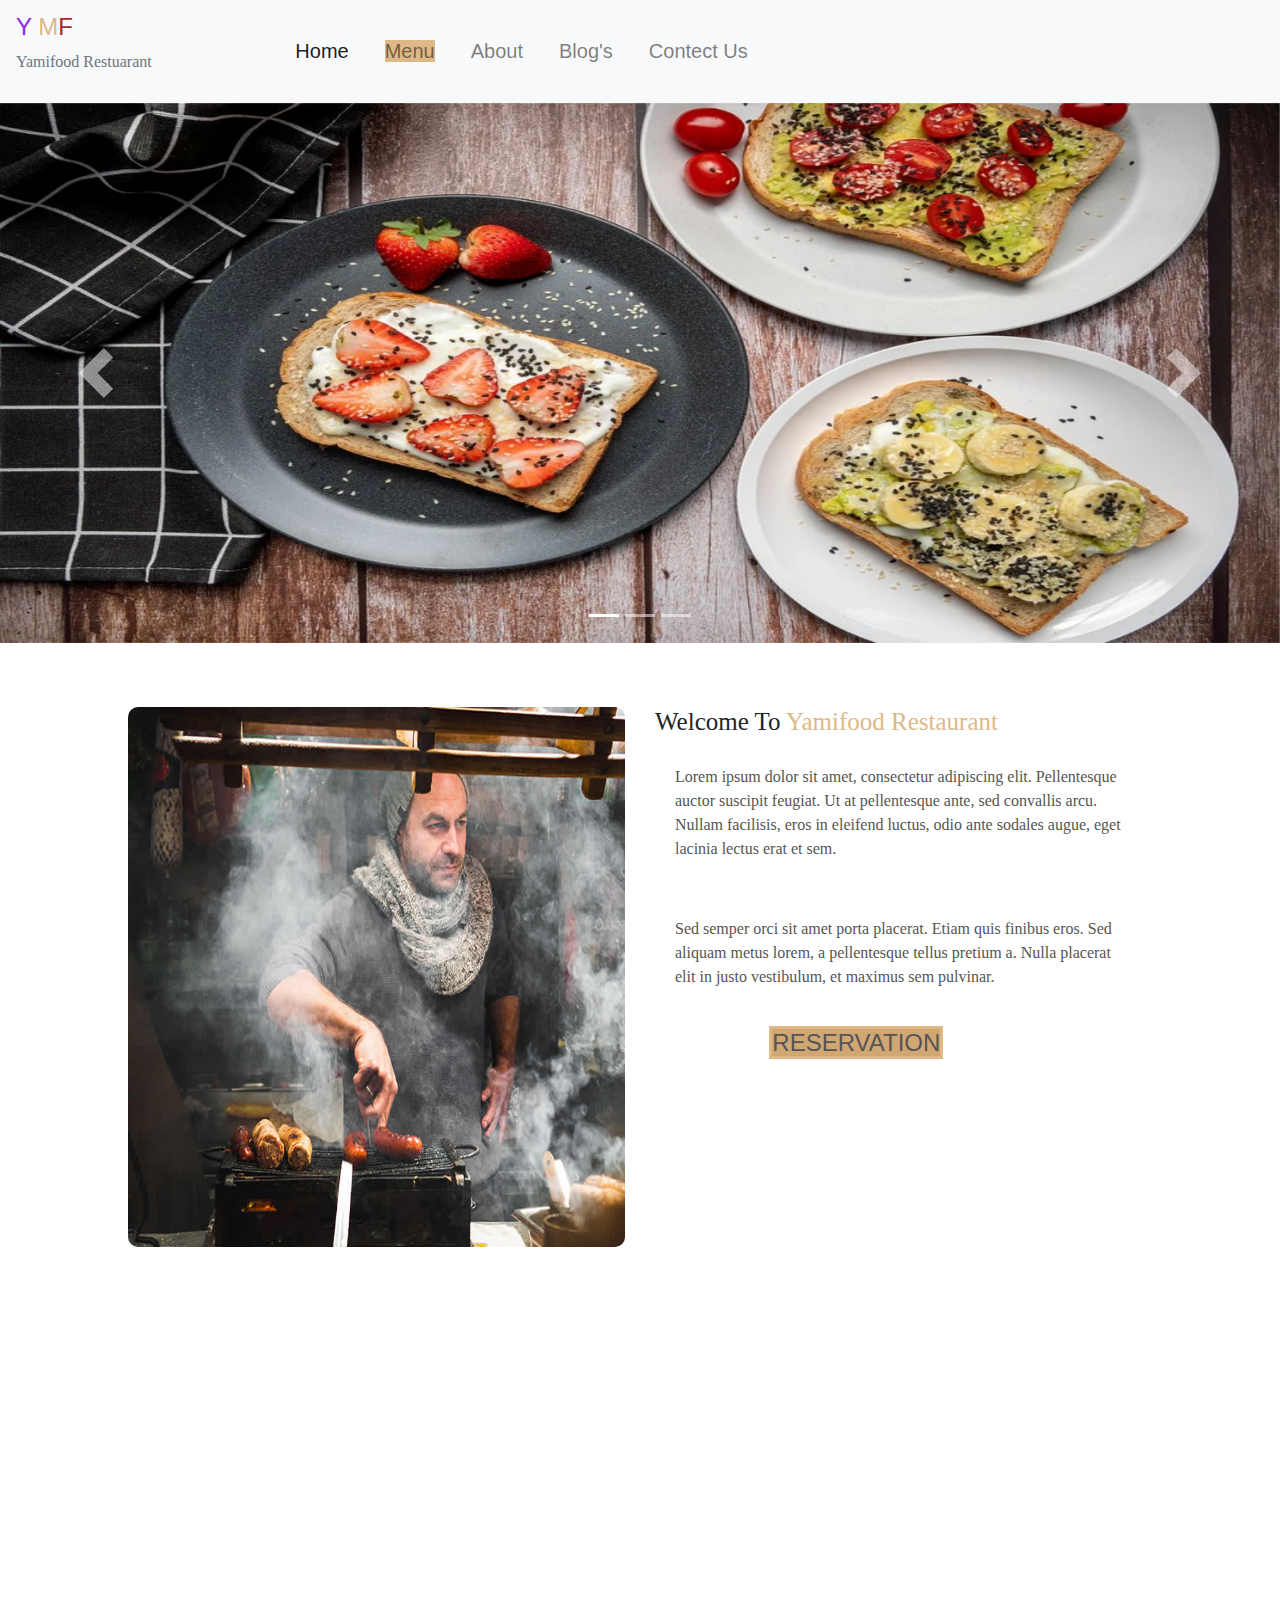
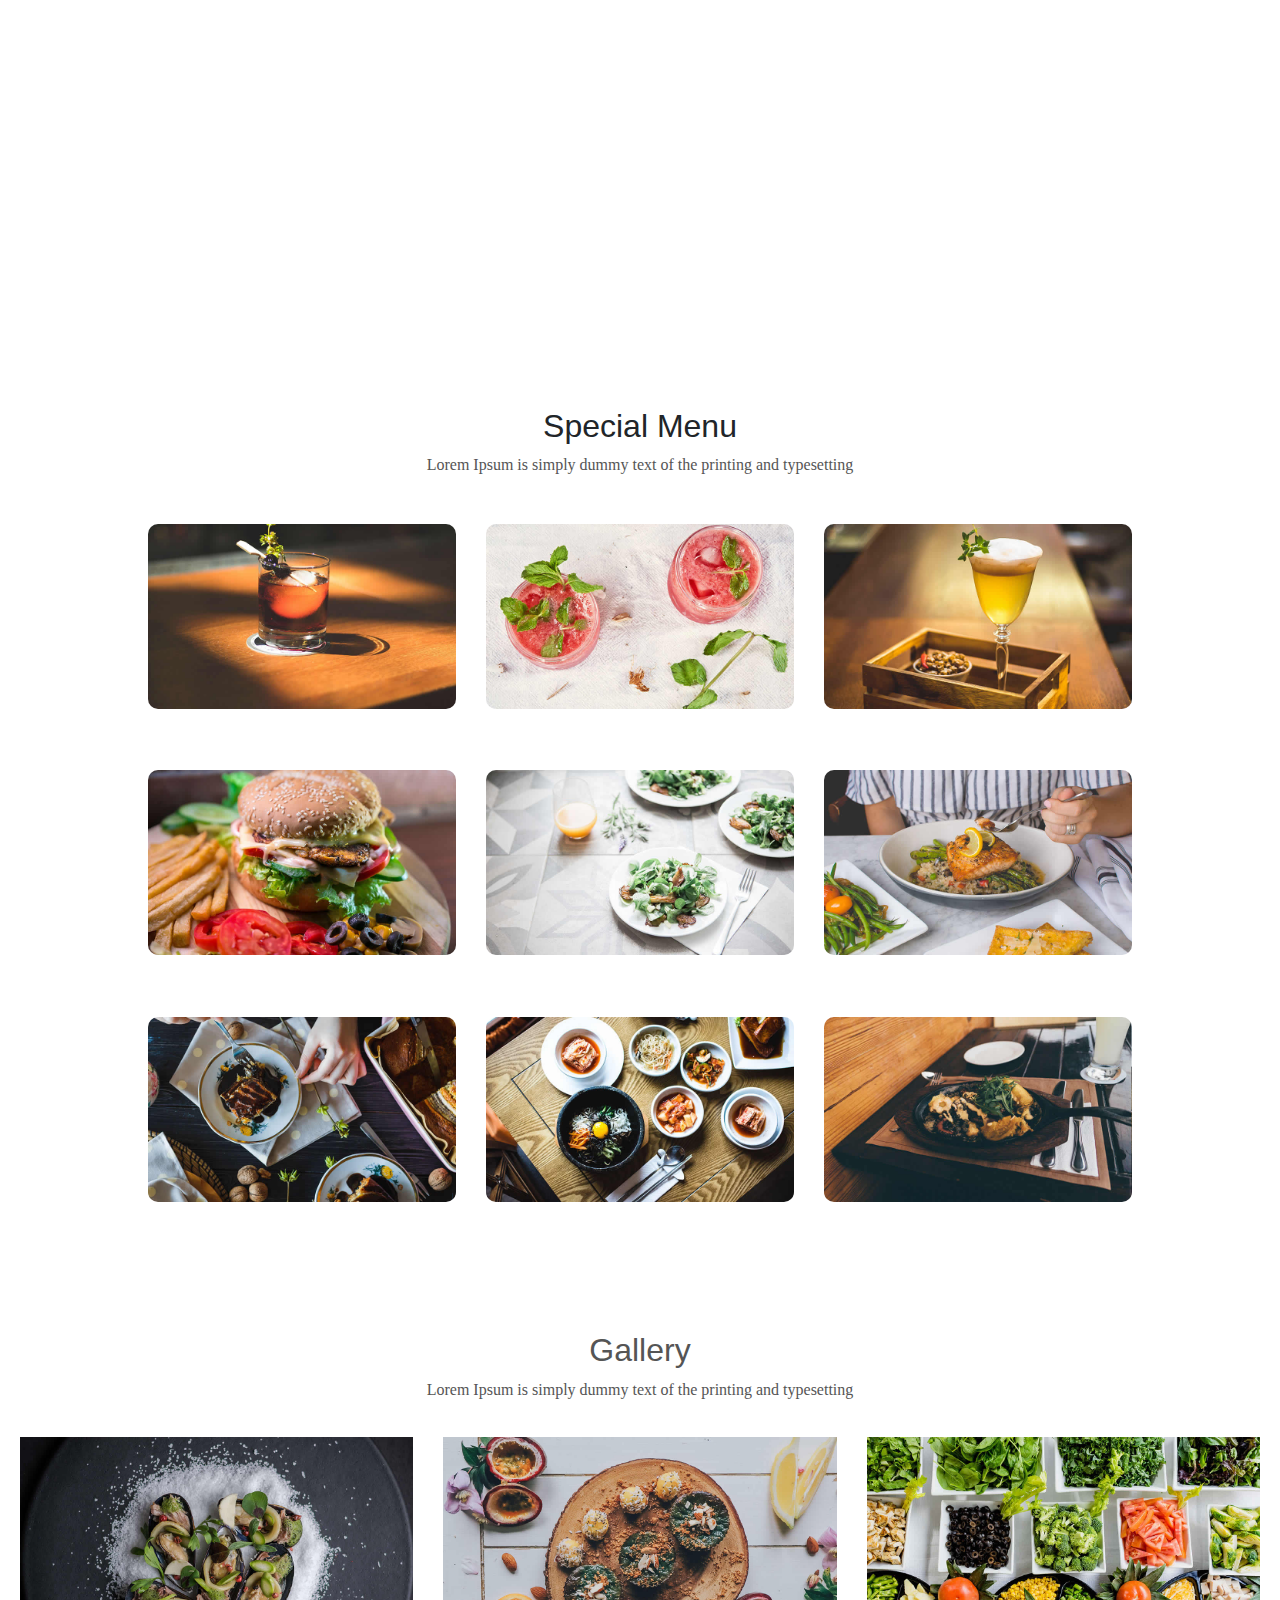
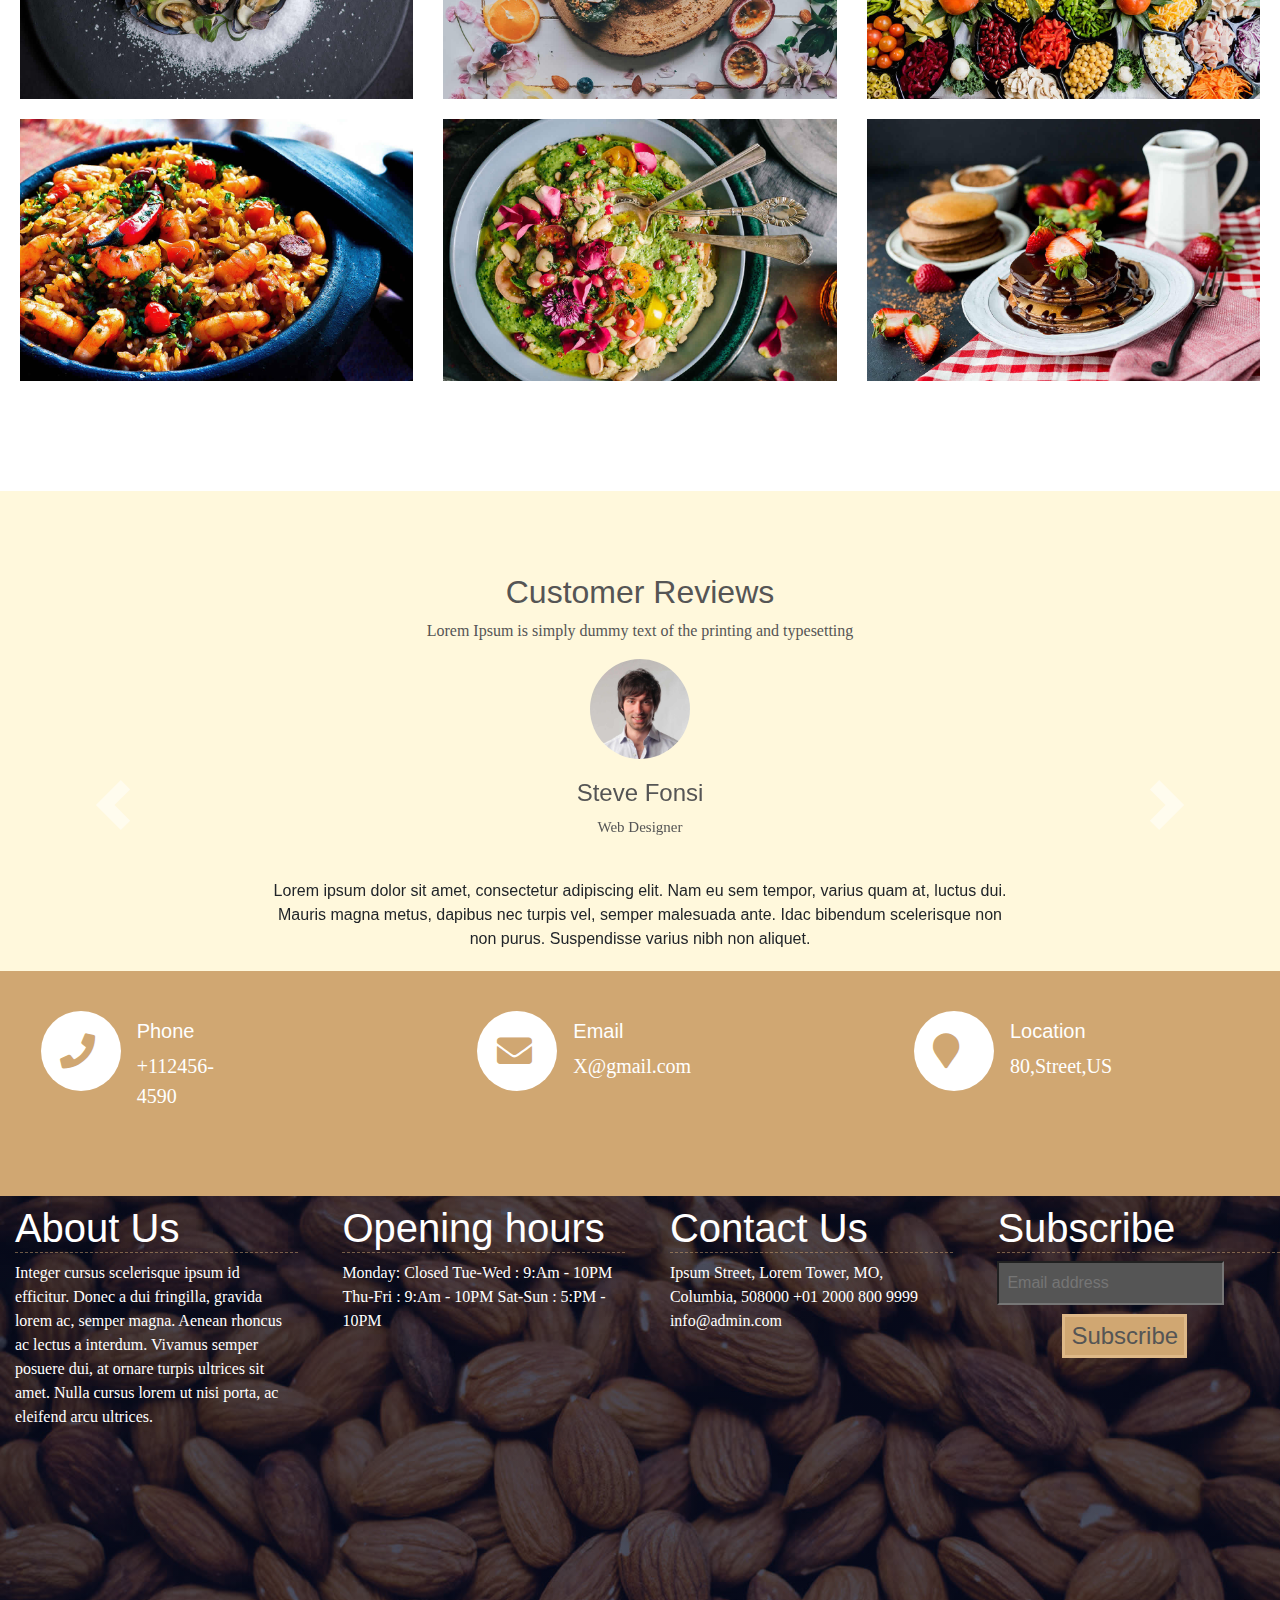
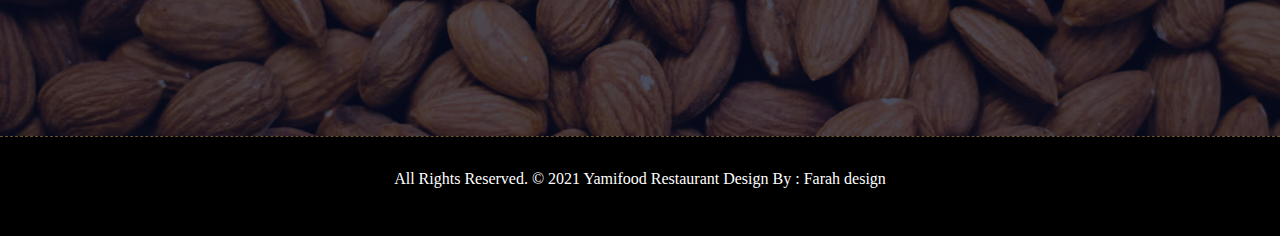
<file: index.html>
<!DOCTYPE html>
<html lang="en">
<head>
    <meta charset="UTF-8">
    <meta http-equiv="X-UA-Compatible" content="IE=edge">
    <meta name="viewport" content="width=device-width, initial-scale=1.0">
    <title>site slider</title>
    <link rel="stylesheet" href="css/bootstrap.min.css">
    <link rel="stylesheet" href="css/all.css">
    <link rel="stylesheet" href="css/style.css">
</head>
<body>
    <nav class="navbar navbar-expand-md bg-light navbar-light">
      
    <a href="#" class="navbar-brand">
        <h4><span style="color:blueviolet">Y</span> <span style="color:burlywood">M</span><span style="color:brown">F</span></h4>
        <p class="text-muted">Yamifood Restuarant</p>
    </a>
    <button class="navbar-toggler" type="button" data-toggle="collapse"  data-target="#collapsible">
        <span class="navbar-toggler-icon"></span>
    </button>
    <div class="collapse navbar-collapse" id="collapsible">
        <ul class="navbar-nav mr-auto">
            <li class="nav-item active">
                <a class="nav-link" href="index.html">Home</a>
            </li>
            <li class="nav-item">
                <a class="nav-link" href="menu.html"> <span style="background-color: burlywood;"> Menu</span></a>
            </li>
            <li class="nav-item">
               <a class="nav-link" href="about.html">About</a>
           </li>
           <li class="nav-item">
               <a class="nav-link" href="#">Blog's</a>
           </li>
           <li class="nav-item">
               <a class="nav-link" href="#">Contect Us</a>
           </li>
             </ul>
    </div>
     
    </nav>
 <!-- ----slder----carousel-- -->
        <div id="carouselExampleIndicators" class="carousel slide" data-ride="carousel">
            <ol class="carousel-indicators">
              <li data-target="#carouselExampleIndicators" data-slide-to="0" class="active"></li>
              <li data-target="#carouselExampleIndicators" data-slide-to="1"></li>
              <li data-target="#carouselExampleIndicators" data-slide-to="2"></li>
            </ol>
            <div class="carousel-inner">
              <div class="carousel-item active">
                <img class="d-block w-100" src="img/1.jpg" alt="First slide">
              </div>
              <div class="carousel-item">
                <img class="d-block w-100" src="img/2.jpg" alt="Second slide">
              </div>
              <div class="carousel-item">
                <img class="d-block w-100" src="img/3.jpg" alt="Third slide">
              </div>
            </div>
            <a class="carousel-control-prev" href="#carouselExampleIndicators" role="button" data-slide="prev">
              <span class="carousel-control-prev-icon" aria-hidden="true"></span>
              <span class="sr-only">Previous</span>
            </a>
            <a class="carousel-control-next" href="#carouselExampleIndicators" role="button" data-slide="next">
              <span class="carousel-control-next-icon" aria-hidden="true"></span>
              <span class="sr-only">Next</span>
            </a>
          </div>
          <!-- ----slder----carousel-- end-->

          <!-- ------about----- -->
          <section class="about-us">
            
                <div class="row">
                    <div class="col-md-6">
                      <div class="img">
                          <img src="img/about.jpg" alt="">
                      </div>
                    </div>
                    <div class="col-md-6">
                        <div class="texeat">
                          <h2> Welcome To <span style="color: burlywood;">Yamifood Restaurant</span></h2>
                          <p>Lorem ipsum dolor sit amet, consectetur adipiscing elit. Pellentesque auctor 
                              suscipit feugiat. Ut at pellentesque ante, sed convallis arcu. Nullam facilisis,
                               eros in eleifend luctus, odio ante sodales augue, eget lacinia lectus erat et sem.</p>
                    <p>Sed semper orci sit amet porta placerat. Etiam quis finibus eros. Sed aliquam metus lorem, 
                        a pellentesque tellus pretium a. Nulla placerat elit in justo vestibulum,
                         et maximus sem pulvinar.</p>
                         <a href="#" class="hero-btn">RESERVATION</a>
                        </div>
                        
                </div>
              </div>

          </section>
           <!-- ------about--end--- -->
           <!-- -----content----- -->
           <section id="content">
               <div class="container-cla">
                   <h1>" If you're not the one cooking, stay out <br> of the way and compliment the chef. "</h1>
                   <p>Michael Strahan</p>

               </div>


           </section>
            <!-- -----content----- end-->
            <!-- ------menu---- -->
            <section id="container-fluid">
                <div class="special-menu">
                    <h2>Special Menu</h2>
                    <p>Lorem Ipsum is simply dummy text of the printing and typesetting</p>
                    <div class="row">
                         <div class="col-md-4">
                        <div class="special-item">
                            <div class="layer">
                                <h5>Special Drink 1</h5>
                                <p>Sed id magna vitae eros sagittis euismod.</p>
                                <h1>$6.75</h1>
                            </div>
                            <img src="img/img-01.jpg" alt="">
                        </div>
                        </div>
                        <div class="col-md-4">
                            <div class="special-item">
                                <div class="layer">
                                    <h5>Special Drinks 2</h5>
                                    <p>Sed id magna vitae eros sagittis euismod.</p>
                                    <h1>$8.5</h1>
                                </div>
                                <img src="img/img-02.jpg" alt="">
                            </div>
                            </div>
                            <div class="col-md-4">
                                <div class="special-item">
                                    <div class="layer">
                                        <h5>Special Drinks 3</h5>
                                        <p>Sed id magna vitae eros sagittis euismod.</p>
                                        <h1>$5.75</h1>
                                    </div>
                                    <img src="img/img-03.jpg" alt="">
                                </div>
                                </div>
                            </div>
                            <!-- ....row.2--- -->
                            <div class="row">
                                <div class="col-md-4">
                                    <div class="special-item-one">
                                        <div class="layer">
                                            <h5>SpecialLuanch 1</h5>
                                            <p>Sed id magna vitae eros sagittis euismod.</p>
                                            <h1>$18.75</h1>
                                        </div>
                                        <img src="img/img-04.jpg" alt="">
                                    </div>
                                    </div>
                                    <div class="col-md-4">
                                        <div class="special-item-one">
                                            <div class="layer">
                                                <h5>Special Luanch 2</h5>
                                                <p>Sed id magna vitae eros sagittis euismod.</p>
                                                <h1>$20.75</h1>
                                            </div>
                                            <img src="img/img-05.jpg" alt="">
                                        </div>
                                        </div>
                                        <div class="col-md-4">
                                            <div class="special-item-one">
                                                <div class="layer">
                                                    <h5>Special Luanch 3</h5>
                                                    <p>Sed id magna vitae eros sagittis euismod.</p>
                                                    <h1>$15.5</h1>
                                                </div>
                                                <img src="img/img-06.jpg" alt="">
                                            </div>
                                            </div>
                        
                    </div>
                    <!-- ...row 3 -->
                    <div class="row">
                        <div class="col-md-4">
                            <div class="special-item-two">
                                <div class="layer">
                                    <h5>Special Dinner 1</h5>
                                    <p>Sed id magna vitae eros sagittis euismod.</p>
                                    <h1>$25.75</h1>
                                </div>
                                <img src="img/img-07.jpg" alt="">
                                
                            </div>
                            </div>
                            <div class="col-md-4">
                                <div class="special-item-two">
                                    <div class="layer">
                                        <h5>Special Dinner 2</h5>
                                        <p>Sed id magna vitae eros sagittis euismod.</p>
                                        <h1>$22.55</h1>
                                    </div>
                                    <img src="img/img-08.jpg" alt="">
                                </div>
                                </div>
                                <div class="col-md-4">
                                    <div class="special-item-two">
                                        <div class="layer">
                                            <h5>Special Dinner 3</h5>
                                            <p>Sed id magna vitae eros sagittis euismod.</p>
                                            <h1>$28.0</h1>
                                        </div>
                                        <img src="img/img-09.jpg" alt="">
                                    </div>
                                    </div>
                
            </div>
                </div>

            </section>
             <!-- ------menu----end -->
             <!-- ------gallery----- -->
             <section class="gallery">
                 <h2>Gallery</h2>
                 <p>Lorem Ipsum is simply dummy text of the printing and typesetting</p>
                 <div class="row">
                     <div class="col-md-4">
                         <div class="gall">
                            <img src="img/gallery-img-01.jpg" alt="">
                        </div>
                         </div>
                         
                     <div class="col-md-4">
                         <div class="gall">
                            <img src="img/gallery-img-02.jpg" alt="">
                        </div>
                         </div>
                      
                    <div class="col-md-4">
                        <div class="gall">
                            <img src="img/gallery-img-03.jpg" alt="">
                    </div>
                        </div>
                        
                 </div>
                 <!-- ---row 2 -->
                 <div class="row">
                     <div class="col-md-4">
                         <div class="gall">
                             <img src="img/gallery-img-04.jpg" alt="">
                         </div>
                     </div>
                     <div class="col-md-4">
                        <div class="gall">
                            <img src="img/gallery-img-05.jpg" alt="">
                        </div>
                    </div>
                    <div class="col-md-4">
                        <div class="gall">
                            <img src="img/gallery-img-06.jpg" alt="">
                        </div>
                    </div>
                 </div>

             </section>
              <!-- ------gallery-----end -->
              <!-- ----customer-review----- -->
              <section class="customer-review">
                  <h2>Customer Reviews</h2>
                  <p>Lorem Ipsum is simply dummy text of the printing and typesetting</p>
                <div id="carouselExampleControls" class="carousel slide" data-ride="carousel">
                    <div class="carousel-inner">
                      <div class="carousel-item active">
                          <div class="box">
                            <img class="d-block w-100" src="img/profile-1.jpg" alt="First slide">
                           
                                <h4>Steve Fonsi</h4>
                                <p>Web Designer</p>
                                <br> 
                                <div class="p1">Lorem ipsum dolor sit amet, consectetur adipiscing elit.  Nam eu sem tempor, 
                                    varius quam at, luctus dui. <br> Mauris magna metus, dapibus nec turpis vel, semper 
                                    malesuada ante. Idac bibendum scelerisque non <br> non purus. Suspendisse varius
                                     nibh non aliquet.</div>
                             
                          </div>
                       
                      </div>
                      <div class="carousel-item">
                          <div class="box">
                            <img class="d-block w-100" src="img/profile-3.jpg">
                           
                                <h4>Daniel vebar</h4>
                                <p>Web Developer</p>
                                <br> 
                                <div class="p1">Lorem ipsum dolor sit amet, consectetur adipiscing elit.  Nam eu sem tempor, 
                                    varius quam at, luctus dui. <br> Mauris magna metus, dapibus nec turpis vel, semper 
                                    malesuada ante. Idac bibendum scelerisque non <br> non purus. Suspendisse varius
                                     nibh non aliquet.</div>
                          </div>
                       
                      </div>
                      <div class="carousel-item">
                          <div class="box">
                            <img class="d-block w-100" src="img/profile-7.jpg" alt="Third slide">

                                <h4>Daniel vebar</h4>
                                <p>Web Developer</p>
                                <br> 
                                <div class="p1">Lorem ipsum dolor sit amet, consectetur adipiscing elit.  Nam eu sem tempor, 
                                    varius quam at, luctus dui. <br> Mauris magna metus, dapibus nec turpis vel, semper 
                                    malesuada ante. Idac bibendum scelerisque non <br> non purus. Suspendisse varius
                                     nibh non aliquet.</div>
                          </div>
                      </div>
                    </div>
                    <a class="carousel-control-prev" href="#carouselExampleControls" role="button" data-slide="prev">
                      <span class="carousel-control-prev-icon" aria-hidden="true"></span>
                      <span class="sr-only">Previous</span>
                    </a>
                    <a class="carousel-control-next" href="#carouselExampleControls" role="button" data-slide="next">
                      <span class="carousel-control-next-icon" aria-hidden="true"></span>
                      <span class="sr-only">Next</span>
                    </a>
                  </div>

              </section>
               <!-- ----customer-review----- end-->
               <!-- -----footer's--------- -->
              
                   <div class="footer-header">
                       <div class="row">
                           <div class="col-md-4">
                               <div class="icon">
                            <i class="fa fa-phone"></i>
                            <h2>Phone</h2>
                            <p>+112456-4590</p>
                           </div>
                        </div>
                           <div class="col-md-4">
                               <div class="icon">
                            <i class="fa fa-envelope"></i>
                            <h2>Email</h2>
                            <p>X@gmail.com</p>
                           </div>
                        </div>
                           <div class="col-md-4">
                               <div class="icon">
                            <i class="fa fa-map-marker"></i>
                            <h2>Location</h2>
                            <p>80,Street,US </p>
                           </div>
                        </div>
                       </div>
                   </div>
                 <div class="f-back">
                <div class="row">
                        <div class="col-md-3">
                            <div class="icon-two">
                            <h1>About Us</h1>
                            <p>Integer cursus scelerisque ipsum id efficitur. Donec a dui fringilla,
                                 gravida lorem ac, semper magna. Aenean rhoncus ac lectus a interdum. 
                                 Vivamus semper posuere dui, at ornare turpis ultrices sit amet. 
                                 Nulla cursus lorem ut nisi porta, ac eleifend arcu ultrices.</p>
                        </div>
                    </div>
                        <div class="col-md-3">
                            <div class="icon-two">
                            <h1>Opening hours</h1>
                            <p>Monday: Closed

                                Tue-Wed : 9:Am - 10PM
                                
                                Thu-Fri : 9:Am - 10PM
                                
                                Sat-Sun : 5:PM - 10PM</p>
                        </div>
                    </div>
                        <div class="col-md-3">
                            <div class="icon-two">
                            <h1>Contact Us</h1>
                            <p>Ipsum Street, Lorem Tower, MO, Columbia, 508000

                                +01 2000 800 9999
                                
                                info@admin.com</p>
                        </div>
                    </div>
                        <div class="col-md-3">
                            <div class="icon-two">
                            <h1>Subscribe</h1>
                            <div class="form">
                                <input type="text"  placeholder="Email address">
                                <button type="button" class="hero-btn">Subscribe</button>
                            </div>
                           
                            
                        </div>
                    </div>
                </div>
                 </div>
              
                 <div class="f-lower">
                     <p>All Rights Reserved. © 2021 Yamifood Restaurant Design By : Farah design</p>
                 </div>
                <!-- -----footer's---------end -->
    <script src="js/jquery-3.5.1.min.js"></script>
    <script src="js/bootstrap.min.js"></script>
    <script src="js/bootstrap.js"></script>
</body>
</html>
</file>
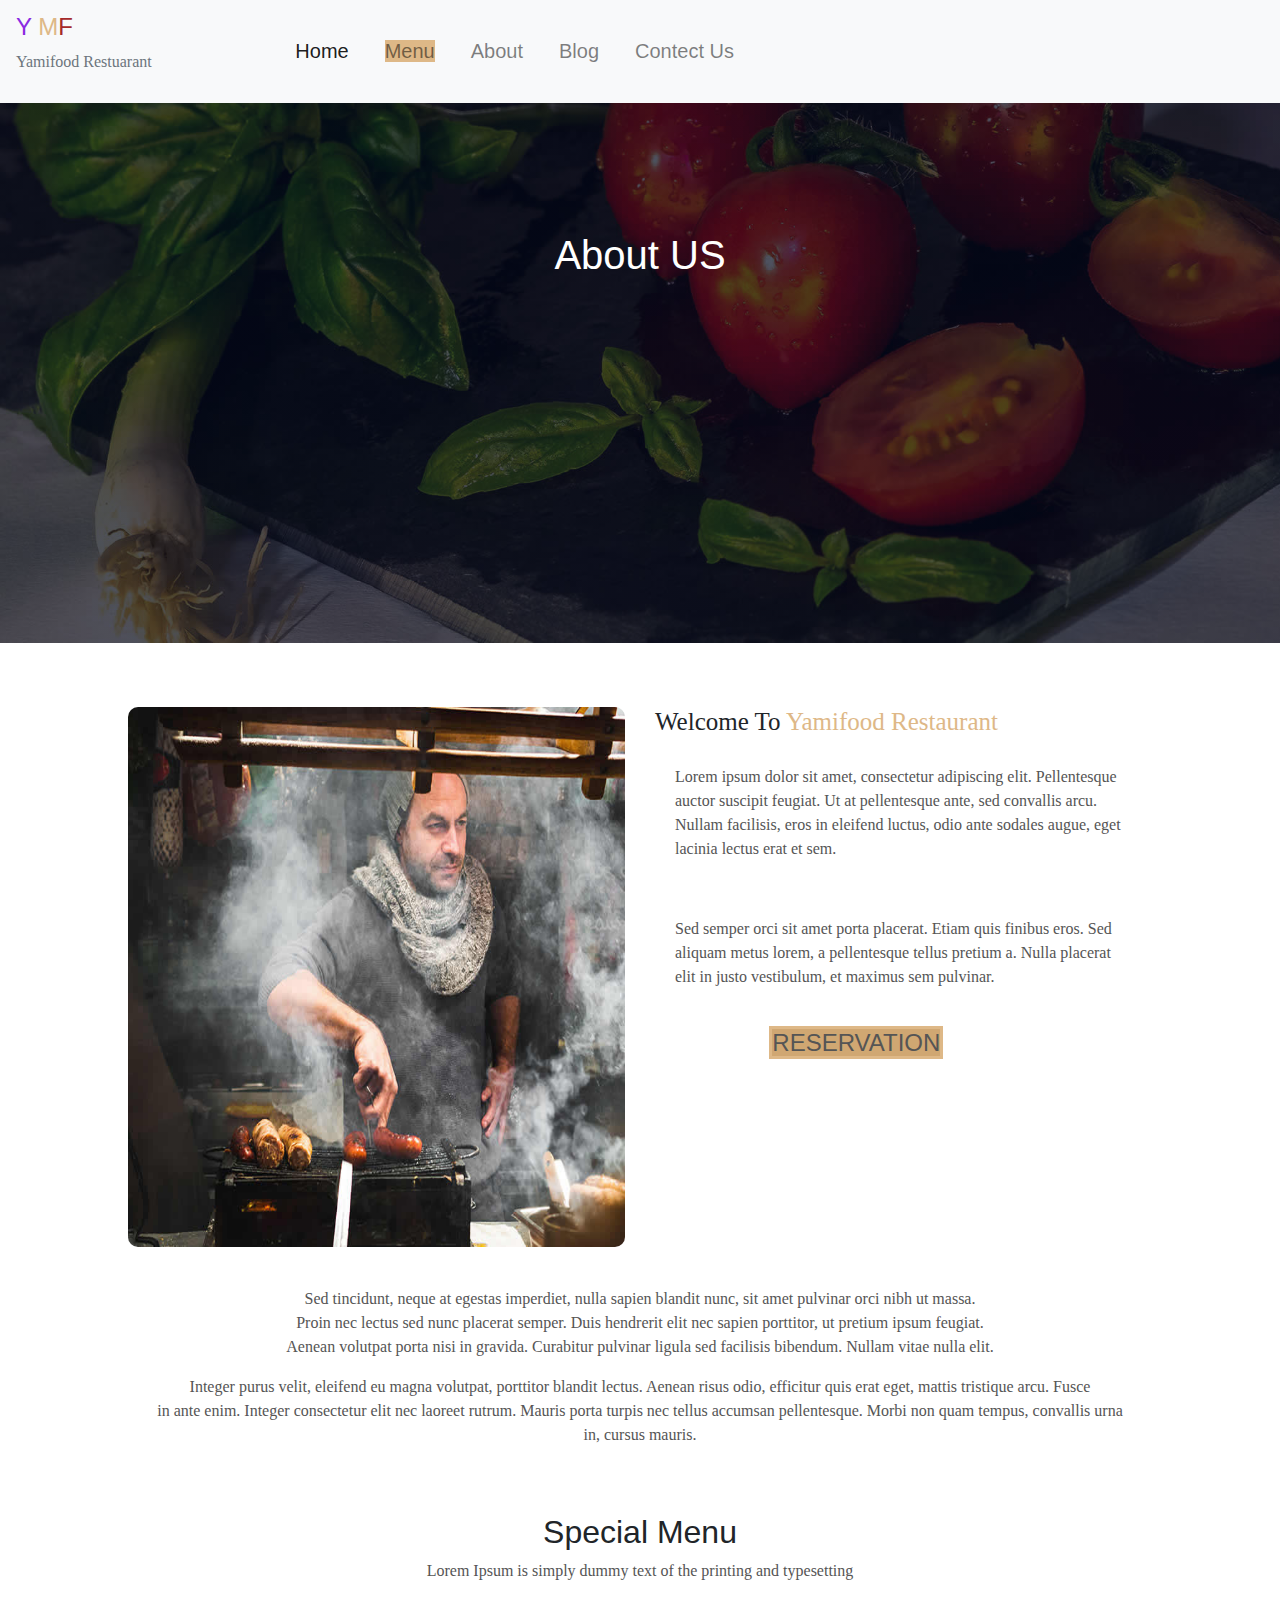
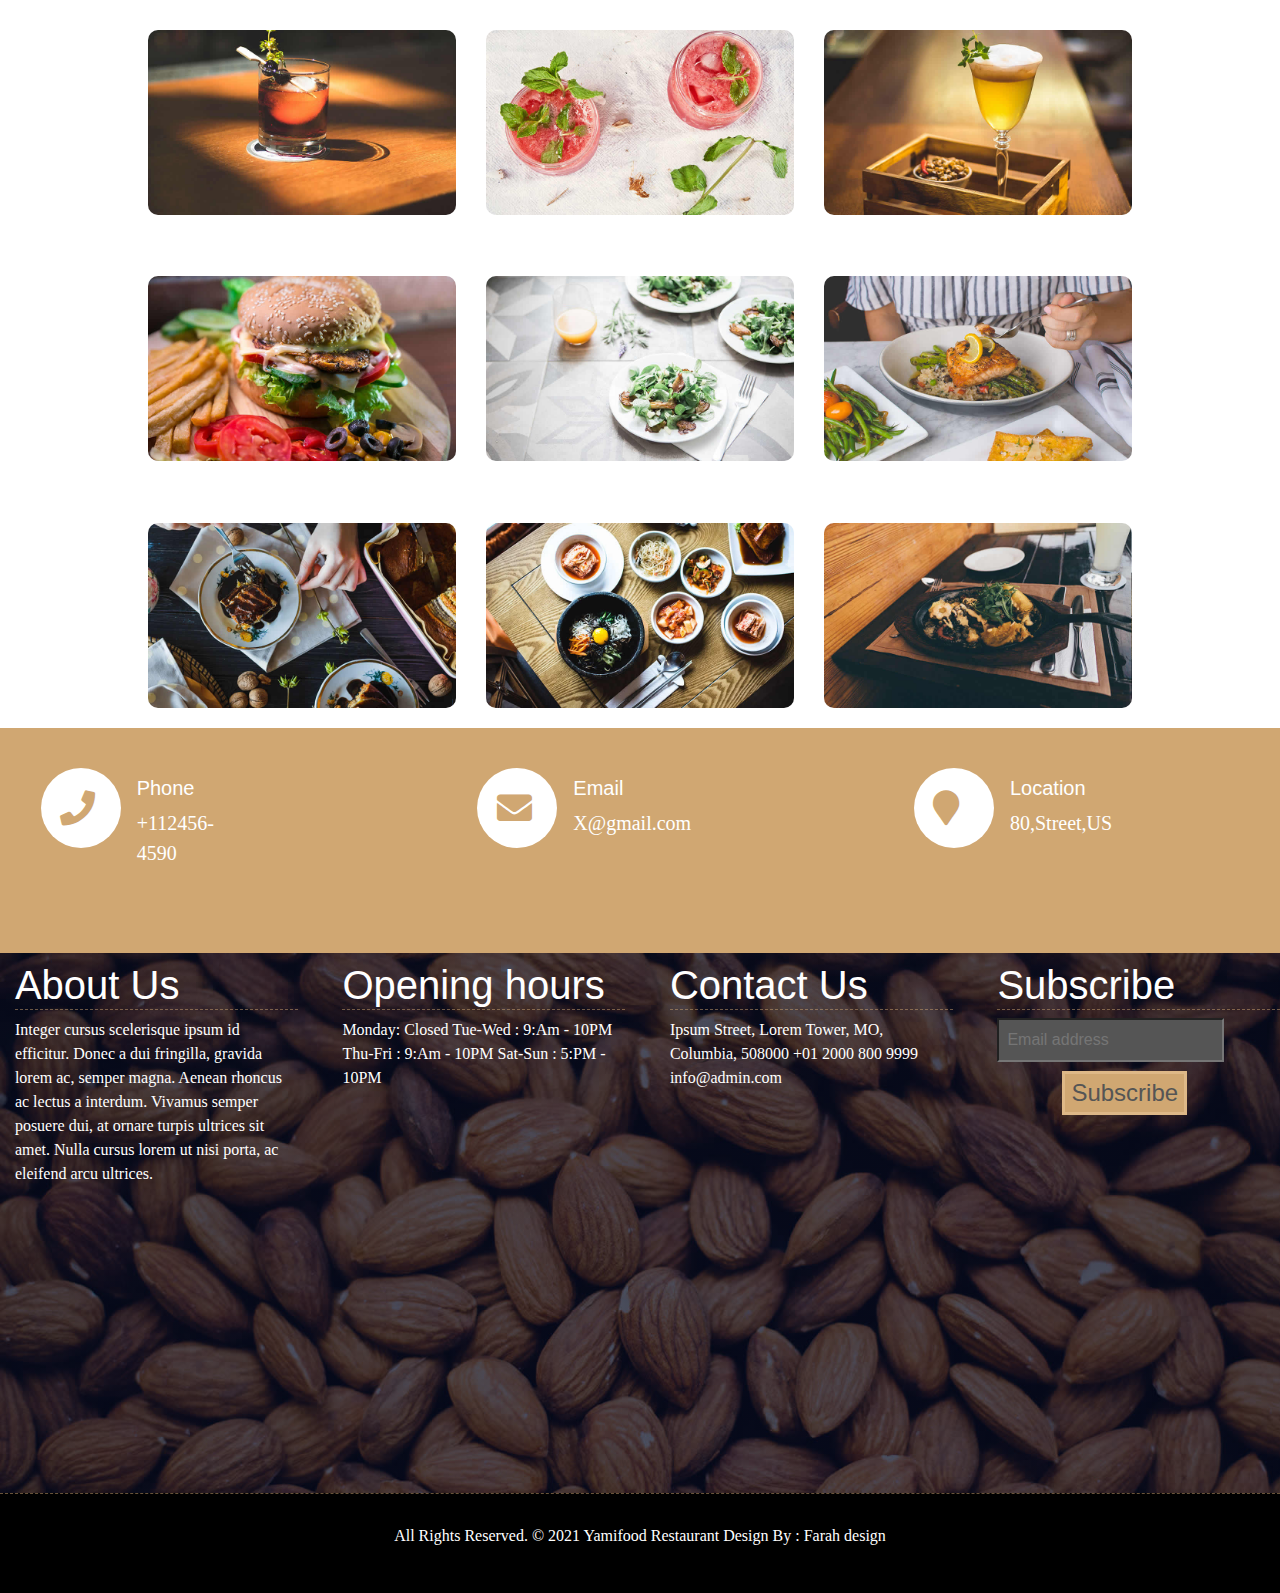
<file: about.html>
<!DOCTYPE html>
<html lang="en">
<head>
    <meta charset="UTF-8">
    <meta http-equiv="X-UA-Compatible" content="IE=edge">
    <meta name="viewport" content="width=device-width, initial-scale=1.0">
    <title>site slider</title>
    <link rel="stylesheet" href="css/bootstrap.min.css">
    <link rel="stylesheet" href="css/all.css">
    <link rel="stylesheet" href="css/style.css">
</head>
<body>
    <nav class="navbar navbar-expand-md bg-light navbar-light">
      
    <a href="#" class="navbar-brand">
        <h4><span style="color:blueviolet">Y</span> <span style="color:burlywood">M</span><span style="color:brown">F</span></h4>
        <p class="text-muted">Yamifood Restuarant</p>
    </a>
    <button class="navbar-toggler" type="button" data-toggle="collapse"  data-target="#collapsible">
        <span class="navbar-toggler-icon"></span>
    </button>
    <div class="collapse navbar-collapse" id="collapsible">
        <ul class="navbar-nav mr-auto">
            <li class="nav-item active">
                <a class="nav-link" href="index.html">Home</a>
            </li>
            <li class="nav-item">
                <a class="nav-link" href="menu.html"> <span style="background-color: burlywood;"> Menu</span></a>
            </li>
            <li class="nav-item">
               <a class="nav-link" href="about.html">About</a>
           </li>
           <li class="nav-item">
               <a class="nav-link" href="#">Blog</a>
           </li>
           <li class="nav-item">
               <a class="nav-link" href="#">Contect Us</a>
           </li>
             </ul>
    </div>
     
    </nav>
        <!-- ----menu-- -->
        <div class="menu-header">
            <h1>About US</h1>
        </div>
        <!-- ----menu end-- -->

          <!-- ------about----- -->
          <section class="about-us">
            
                <div class="row">
                    <div class="col-md-6">
                      <div class="img">
                          <img src="img/about.jpg" alt="">
                      </div>
                    </div>
                    <div class="col-md-6">
                        <div class="texeat">
                          <h2> Welcome To <span style="color: burlywood;">Yamifood Restaurant</span></h2>
                          <p>Lorem ipsum dolor sit amet, consectetur adipiscing elit. Pellentesque auctor 
                              suscipit feugiat. Ut at pellentesque ante, sed convallis arcu. Nullam facilisis,
                               eros in eleifend luctus, odio ante sodales augue, eget lacinia lectus erat et sem.</p>
                    <p>Sed semper orci sit amet porta placerat. Etiam quis finibus eros. Sed aliquam metus lorem, 
                        a pellentesque tellus pretium a. Nulla placerat elit in justo vestibulum,
                         et maximus sem pulvinar.</p>
                         <a href="#" class="hero-btn">RESERVATION</a>
                        </div>
                        
                </div>
              </div>

          </section>
           <!-- ------about--end--- -->
           <!-- -----PARAGRAPH----- -->
          <div class="container-paragraph">
              <p>Sed tincidunt, neque at egestas imperdiet, nulla sapien blandit nunc, sit amet pulvinar
                   orci nibh ut massa. <br> Proin nec lectus sed nunc placerat semper.  Duis hendrerit elit 
                   nec sapien porttitor, ut pretium ipsum feugiat. <br> Aenean volutpat porta nisi in gravida.
                    Curabitur pulvinar ligula sed facilisis bibendum. Nullam vitae nulla elit. </p>
                    <p>Integer purus velit, eleifend eu magna volutpat, porttitor blandit lectus.
                         Aenean risus odio, efficitur quis erat eget, mattis tristique arcu. 
                         Fusce <br> in ante enim. Integer consectetur elit nec laoreet rutrum. 
                          Mauris porta turpis nec tellus accumsan pellentesque. 
                           Morbi non quam tempus, convallis urna in, cursus mauris. </p>
          </div>
            <!-- -----PARAGRAPH----- end-->
            <!-- ------menu---- -->
            <section id="container-fluid">
                <div class="special-menu">
                    <h2>Special Menu</h2>
                    <p>Lorem Ipsum is simply dummy text of the printing and typesetting</p>
                    <div class="row">
                         <div class="col-md-4">
                        <div class="special-item">
                            <div class="layer">
                                <h5>Special Drink 1</h5>
                                <p>Sed id magna vitae eros sagittis euismod.</p>
                                <h1>$6.75</h1>
                            </div>
                            <img src="img/img-01.jpg" alt="">
                        </div>
                        </div>
                        <div class="col-md-4">
                            <div class="special-item">
                                <div class="layer">
                                    <h5>Special Drinks 2</h5>
                                    <p>Sed id magna vitae eros sagittis euismod.</p>
                                    <h1>$8.5</h1>
                                </div>
                                <img src="img/img-02.jpg" alt="">
                            </div>
                            </div>
                            <div class="col-md-4">
                                <div class="special-item">
                                    <div class="layer">
                                        <h5>Special Drinks 3</h5>
                                        <p>Sed id magna vitae eros sagittis euismod.</p>
                                        <h1>$5.75</h1>
                                    </div>
                                    <img src="img/img-03.jpg" alt="">
                                </div>
                                </div>
                            </div>
                            <!-- ....row.2--- -->
                            <div class="row">
                                <div class="col-md-4">
                                    <div class="special-item-one">
                                        <div class="layer">
                                            <h5>SpecialLuanch 1</h5>
                                            <p>Sed id magna vitae eros sagittis euismod.</p>
                                            <h1>$18.75</h1>
                                        </div>
                                        <img src="img/img-04.jpg" alt="">
                                    </div>
                                    </div>
                                    <div class="col-md-4">
                                        <div class="special-item-one">
                                            <div class="layer">
                                                <h5>Special Luanch 2</h5>
                                                <p>Sed id magna vitae eros sagittis euismod.</p>
                                                <h1>$20.75</h1>
                                            </div>
                                            <img src="img/img-05.jpg" alt="">
                                        </div>
                                        </div>
                                        <div class="col-md-4">
                                            <div class="special-item-one">
                                                <div class="layer">
                                                    <h5>Special Luanch 3</h5>
                                                    <p>Sed id magna vitae eros sagittis euismod.</p>
                                                    <h1>$15.5</h1>
                                                </div>
                                                <img src="img/img-06.jpg" alt="">
                                            </div>
                                            </div>
                        
                    </div>
                    <!-- ...row 3 -->
                    <div class="row">
                        <div class="col-md-4">
                            <div class="special-item-two">
                                <div class="layer">
                                    <h5>Special Dinner 1</h5>
                                    <p>Sed id magna vitae eros sagittis euismod.</p>
                                    <h1>$25.75</h1>
                                </div>
                                <img src="img/img-07.jpg" alt="">
                                
                            </div>
                            </div>
                            <div class="col-md-4">
                                <div class="special-item-two">
                                    <div class="layer">
                                        <h5>Special Dinner 2</h5>
                                        <p>Sed id magna vitae eros sagittis euismod.</p>
                                        <h1>$22.55</h1>
                                    </div>
                                    <img src="img/img-08.jpg" alt="">
                                </div>
                                </div>
                                <div class="col-md-4">
                                    <div class="special-item-two">
                                        <div class="layer">
                                            <h5>Special Dinner 3</h5>
                                            <p>Sed id magna vitae eros sagittis euismod.</p>
                                            <h1>$28.0</h1>
                                        </div>
                                        <img src="img/img-09.jpg" alt="">
                                    </div>
                                    </div>
                
            </div>
                </div>

            </section>
             <!-- ------menu----end -->
            
              
               <!-- -----footer's--------- -->
              
                   <div class="footer-header">
                       <div class="row">
                           <div class="col-md-4">
                               <div class="icon">
                            <i class="fa fa-phone"></i>
                            <h2>Phone</h2>
                            <p>+112456-4590</p>
                           </div>
                        </div>
                           <div class="col-md-4">
                               <div class="icon">
                            <i class="fa fa-envelope"></i>
                            <h2>Email</h2>
                            <p>X@gmail.com</p>
                           </div>
                        </div>
                           <div class="col-md-4">
                               <div class="icon">
                            <i class="fa fa-map-marker"></i>
                            <h2>Location</h2>
                            <p>80,Street,US </p>
                           </div>
                        </div>
                       </div>
                   </div>
                 <div class="f-back">
                <div class="row">
                        <div class="col-md-3">
                            <div class="icon-two">
                            <h1>About Us</h1>
                            <p>Integer cursus scelerisque ipsum id efficitur. Donec a dui fringilla,
                                 gravida lorem ac, semper magna. Aenean rhoncus ac lectus a interdum. 
                                 Vivamus semper posuere dui, at ornare turpis ultrices sit amet. 
                                 Nulla cursus lorem ut nisi porta, ac eleifend arcu ultrices.</p>
                        </div>
                    </div>
                        <div class="col-md-3">
                            <div class="icon-two">
                            <h1>Opening hours</h1>
                            <p>Monday: Closed

                                Tue-Wed : 9:Am - 10PM
                                
                                Thu-Fri : 9:Am - 10PM
                                
                                Sat-Sun : 5:PM - 10PM</p>
                        </div>
                    </div>
                        <div class="col-md-3">
                            <div class="icon-two">
                            <h1>Contact Us</h1>
                            <p>Ipsum Street, Lorem Tower, MO, Columbia, 508000

                                +01 2000 800 9999
                                
                                info@admin.com</p>
                        </div>
                    </div>
                        <div class="col-md-3">
                            <div class="icon-two">
                            <h1>Subscribe</h1>
                            <div class="form">
                                <input type="text"  placeholder="Email address">
                                <button type="button" class="hero-btn">Subscribe</button>
                            </div>
                           
                            
                        </div>
                    </div>
                </div>
                 </div>
              
                 <div class="f-lower">
                     <p>All Rights Reserved. © 2021 Yamifood Restaurant Design By : Farah design</p>
                 </div>
                <!-- -----footer's---------end -->
    <script src="js/jquery-3.5.1.min.js"></script>
    <script src="js/bootstrap.min.js"></script>
    <script src="js/bootstrap.js"></script>
</body>
</html>
</file>
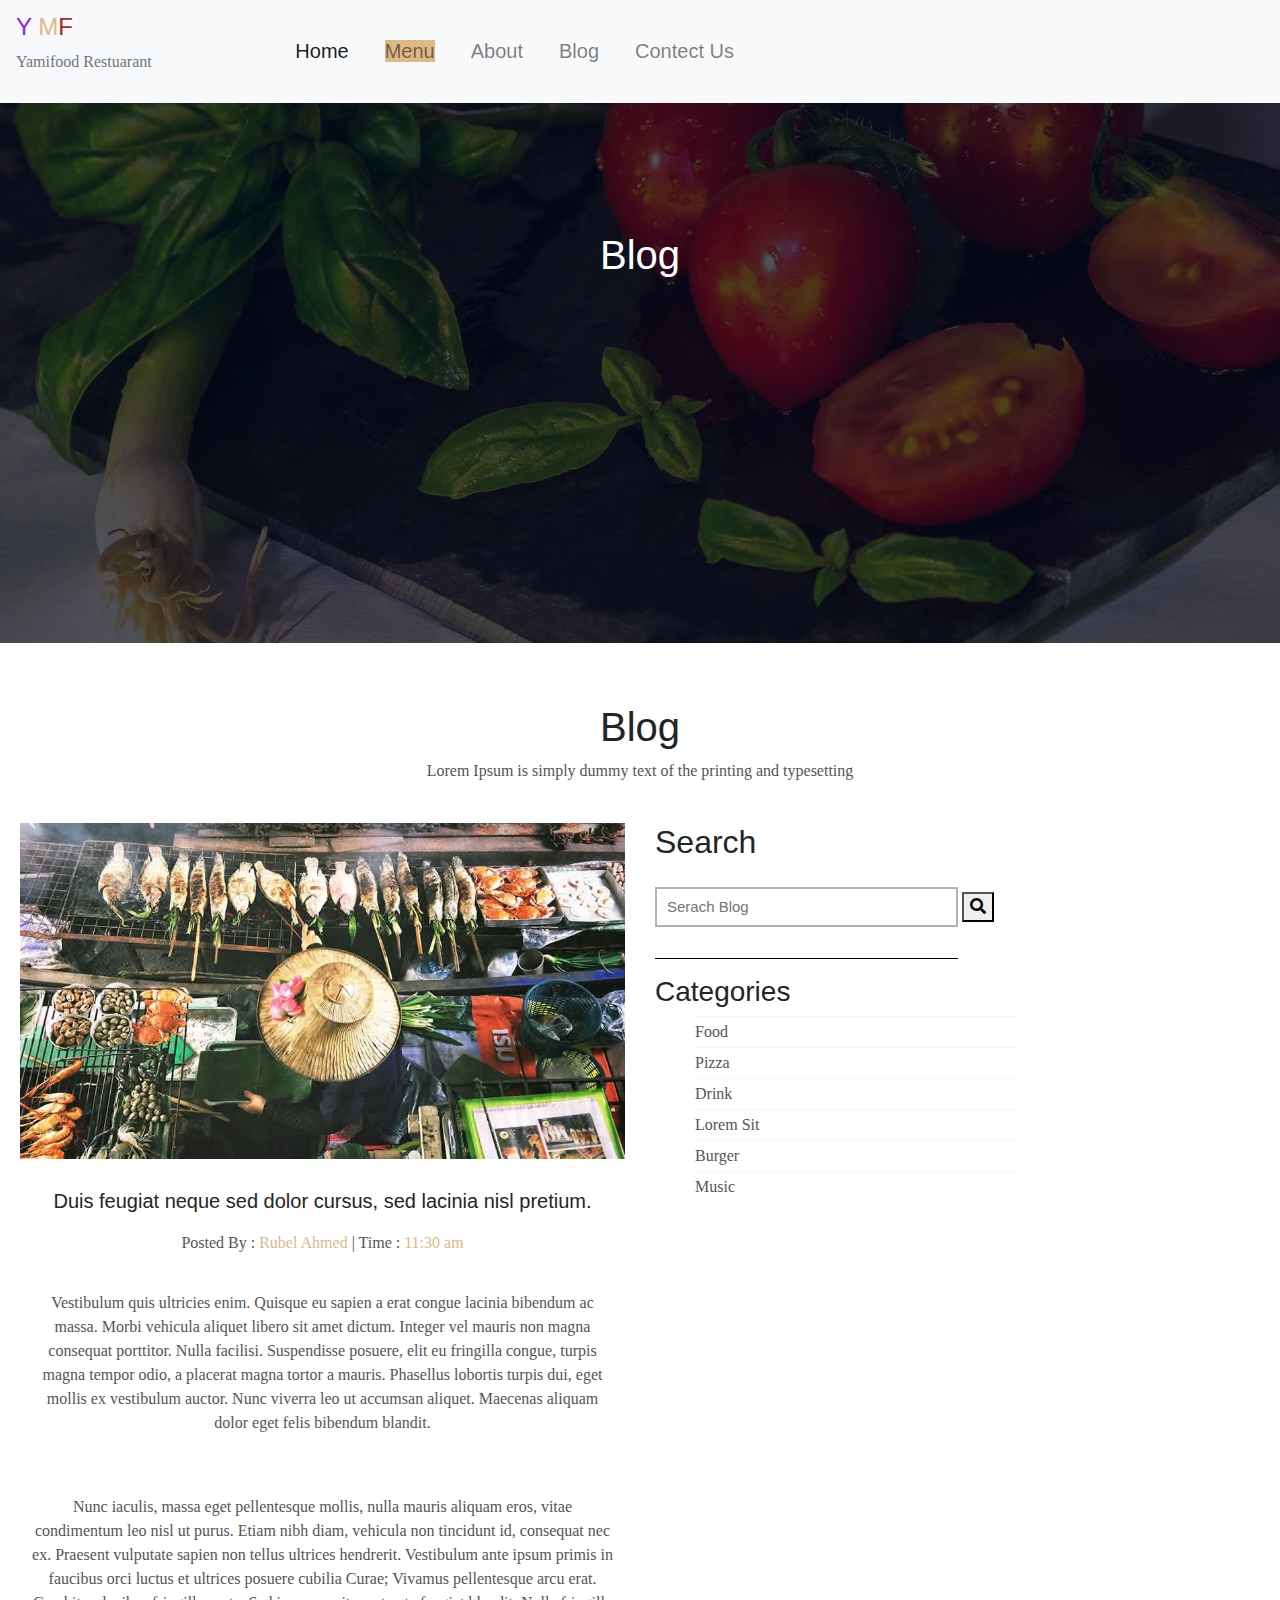
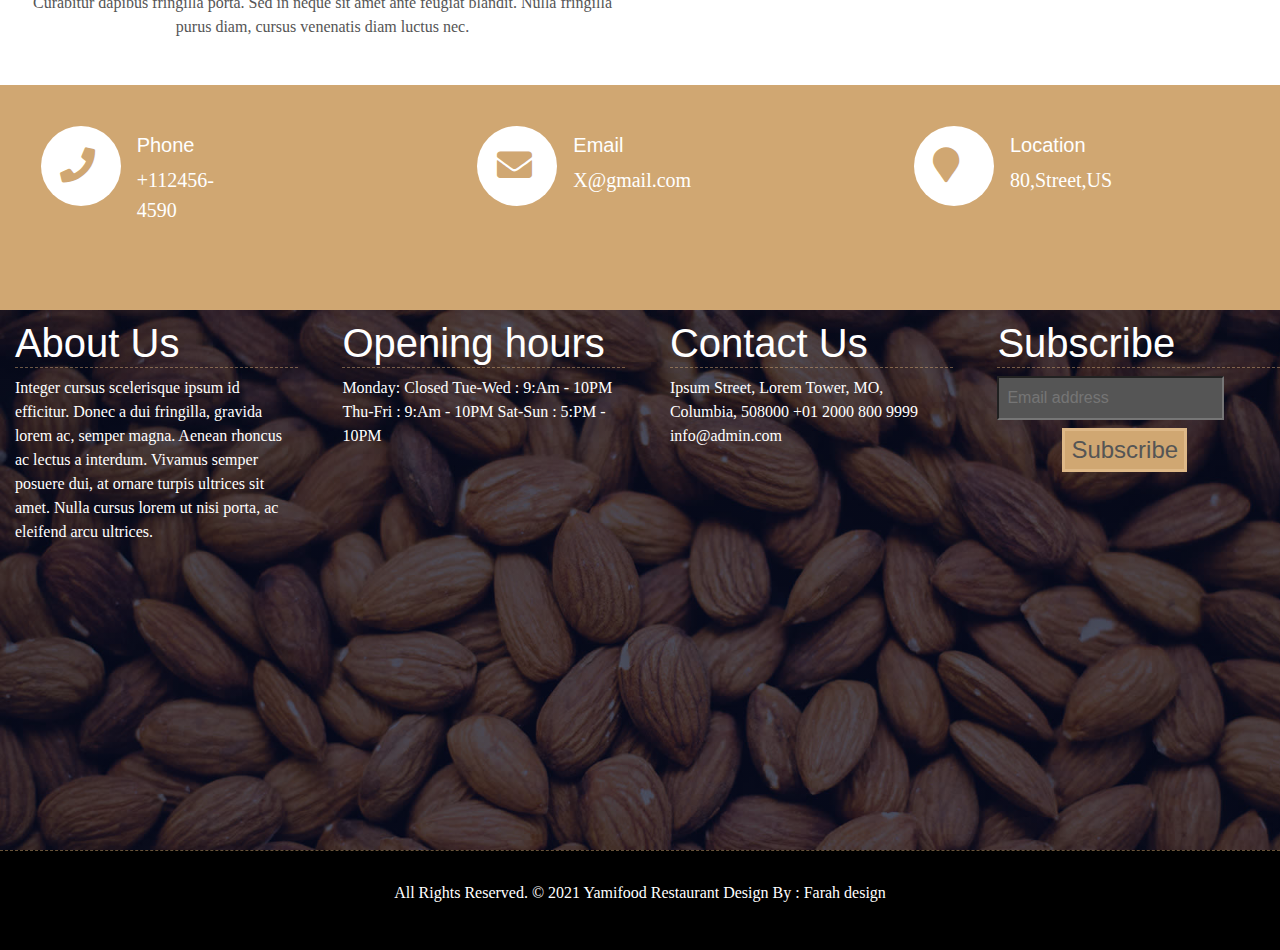
<file: Blog.html>
<!DOCTYPE html>
<html lang="en">
<head>
    <meta charset="UTF-8">
    <meta http-equiv="X-UA-Compatible" content="IE=edge">
    <meta name="viewport" content="width=device-width, initial-scale=1.0">
    <title>site slider</title>
    <link rel="stylesheet" href="css/bootstrap.min.css">
    <link rel="stylesheet" href="css/all.css">
    <link rel="stylesheet" href="css/style.css">
</head>
<body>
    <nav class="navbar navbar-expand-md bg-light navbar-light">
      
    <a href="#" class="navbar-brand">
        <h4><span style="color:blueviolet">Y</span> <span style="color:burlywood">M</span><span style="color:brown">F</span></h4>
        <p class="text-muted">Yamifood Restuarant</p>
    </a>
    <button class="navbar-toggler" type="button" data-toggle="collapse"  data-target="#collapsible">
        <span class="navbar-toggler-icon"></span>
    </button>
    <div class="collapse navbar-collapse" id="collapsible">
        <ul class="navbar-nav mr-auto">
            <li class="nav-item active">
                <a class="nav-link" href="index.html">Home</a>
            </li>
            <li class="nav-item">
                <a class="nav-link" href="menu.html"> <span style="background-color: burlywood;"> Menu</span></a>
            </li>
            <li class="nav-item">
               <a class="nav-link" href="about.html">About</a>
           </li>
           <li class="nav-item">
               <a class="nav-link" href="#">Blog</a>
           </li>
           <li class="nav-item">
               <a class="nav-link" href="#">Contect Us</a>
           </li>
             </ul>
    </div>
     
    </nav>
        <!-- ----menu-- -->
        <div class="menu-header">
            <h1>Blog</h1>
        </div>
        <!-- ----menu end-- -->
             <!-- -----blogs----- -->
         <div class="blog">
             <h1>Blog</h1>
             <p>Lorem Ipsum is simply dummy text of the printing and typesetting</p>
             <div class="blog-site">
                <div class="row">
                    <div class="col-md-6">
                        <div class="blog-header">
                            <img src="img/inner-blog-img.jpg" alt="">
                            <h3>Duis feugiat neque sed dolor cursus, sed lacinia nisl pretium.</h3>
                         
                            <p>Posted By : <span style="color: burlywood;"> Rubel Ahmed</span>  |
                                    
                            Time : <span style="color: burlywood;"> 11:30 am</span> </p>
                           <p>Vestibulum quis ultricies enim. Quisque eu sapien a erat congue lacinia bibendum 
                               ac massa. Morbi vehicula aliquet libero sit amet dictum. Integer vel mauris non 
                               magna consequat porttitor. Nulla facilisi. Suspendisse posuere, elit eu fringilla 
                               congue, turpis magna tempor odio, a placerat magna tortor a mauris. Phasellus 
                               lobortis turpis dui, eget mollis ex vestibulum auctor. Nunc viverra leo ut 
                               accumsan aliquet. Maecenas aliquam dolor eget felis bibendum blandit.</p>
                               <br>
                         <p>Nunc iaculis, massa eget pellentesque mollis, nulla mauris aliquam eros, vitae 
                             condimentum leo nisl ut purus. Etiam nibh diam, vehicula non tincidunt id,
                              consequat nec ex. Praesent vulputate sapien non tellus ultrices hendrerit.
                               Vestibulum ante ipsum primis in faucibus orci luctus et ultrices posuere 
                               cubilia Curae; Vivamus pellentesque arcu erat. Curabitur dapibus fringilla porta.
                                Sed in neque sit amet ante feugiat blandit. Nulla fringilla purus diam, cursus 
                                venenatis diam luctus nec.</p>
                          
                        </div>
                    </div>
                    <div class="col-md-6">
                        <div class="Rightsite-bar">
                            <h2>Search</h2>
                            <div class="blog-search-form">
                                <input type="text"  name="Search" placeholder="Serach Blog">
                                <button class="search-btn">
                                    <i class="fa fa-search" aria-hidden="true"></i>
                                </button>
                                <hr>
                                <h3>Categories</h3>
                           <div class="blog-categories">
                               <ul>
                                <li><a href="#"><span>Food</span></a></li>
								<li><a href="#"><span>Pizza</span></a></li>
								<li><a href="#"><span>Drink</span></a></li>
								<li><a href="#"><span>Lorem Sit</span></a></li>
								<li><a href="#"><span>Burger</span></a></li>
								<li><a href="#"><span>Music</span></a></li>
                               </ul>
                           </div>
                            </div>
                           
                        </div>
                    </div>
                </div>
             </div>
            
         </div>
              <!-- -----blogs----- -->   
               <!-- -----footer's--------- -->
              
                   <div class="footer-header">
                       <div class="row">
                           <div class="col-md-4">
                               <div class="icon">
                            <i class="fa fa-phone"></i>
                            <h2>Phone</h2>
                            <p>+112456-4590</p>
                           </div>
                        </div>
                           <div class="col-md-4">
                               <div class="icon">
                            <i class="fa fa-envelope"></i>
                            <h2>Email</h2>
                            <p>X@gmail.com</p>
                           </div>
                        </div>
                           <div class="col-md-4">
                               <div class="icon">
                            <i class="fa fa-map-marker"></i>
                            <h2>Location</h2>
                            <p>80,Street,US </p>
                           </div>
                        </div>
                       </div>
                   </div>
                 <div class="f-back">
                <div class="row">
                        <div class="col-md-3">
                            <div class="icon-two">
                            <h1>About Us</h1>
                            <p>Integer cursus scelerisque ipsum id efficitur. Donec a dui fringilla,
                                 gravida lorem ac, semper magna. Aenean rhoncus ac lectus a interdum. 
                                 Vivamus semper posuere dui, at ornare turpis ultrices sit amet. 
                                 Nulla cursus lorem ut nisi porta, ac eleifend arcu ultrices.</p>
                        </div>
                    </div>
                        <div class="col-md-3">
                            <div class="icon-two">
                            <h1>Opening hours</h1>
                            <p>Monday: Closed

                                Tue-Wed : 9:Am - 10PM
                                
                                Thu-Fri : 9:Am - 10PM
                                
                                Sat-Sun : 5:PM - 10PM</p>
                        </div>
                    </div>
                        <div class="col-md-3">
                            <div class="icon-two">
                            <h1>Contact Us</h1>
                            <p>Ipsum Street, Lorem Tower, MO, Columbia, 508000

                                +01 2000 800 9999
                                
                                info@admin.com</p>
                        </div>
                    </div>
                        <div class="col-md-3">
                            <div class="icon-two">
                            <h1>Subscribe</h1>
                            <div class="form">
                                <input type="text"  placeholder="Email address">
                                <button type="button" class="hero-btn">Subscribe</button>
                            </div>
                           
                            
                        </div>
                    </div>
                </div>
                 </div>
              
                 <div class="f-lower">
                     <p>All Rights Reserved. © 2021 Yamifood Restaurant Design By : Farah design</p>
                 </div>
                <!-- -----footer's---------end -->
    <script src="js/jquery-3.5.1.min.js"></script>
    <script src="js/bootstrap.min.js"></script>
    <script src="js/bootstrap.js"></script>
</body>
</html>
</file>
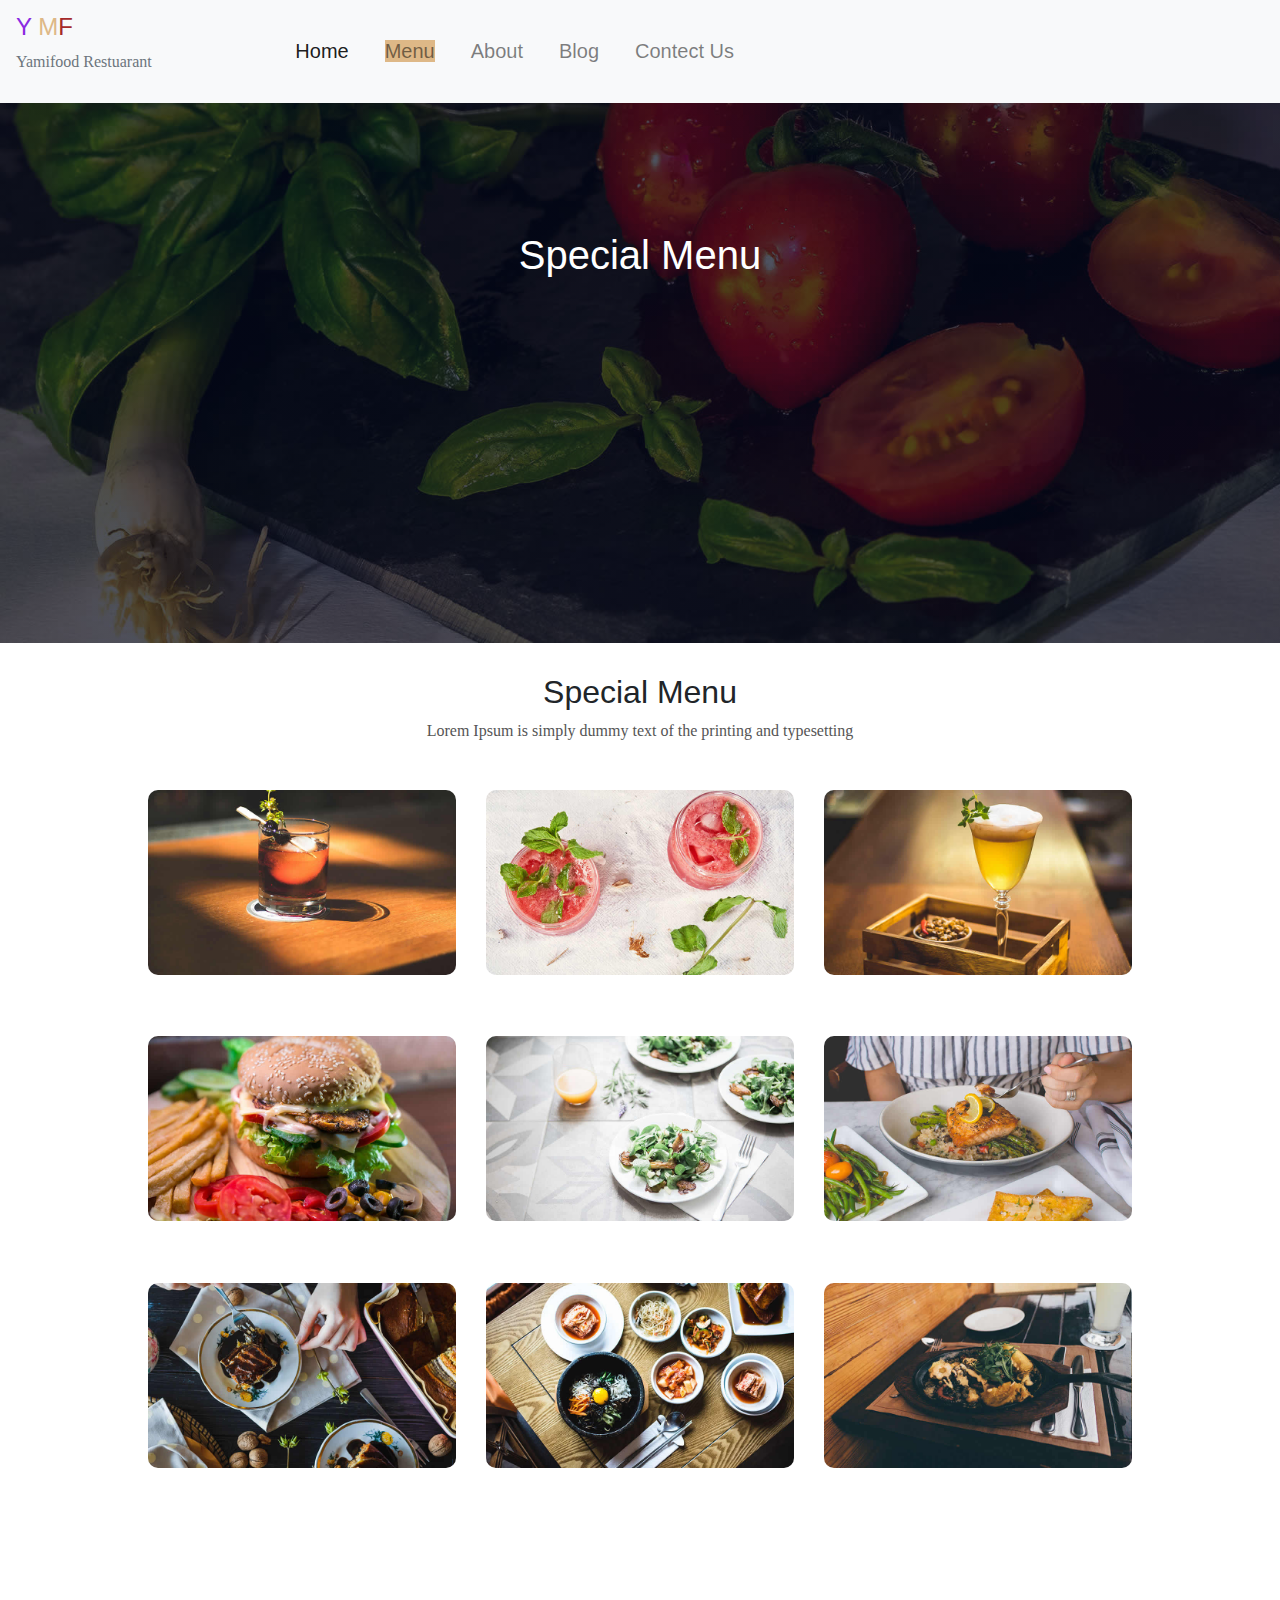
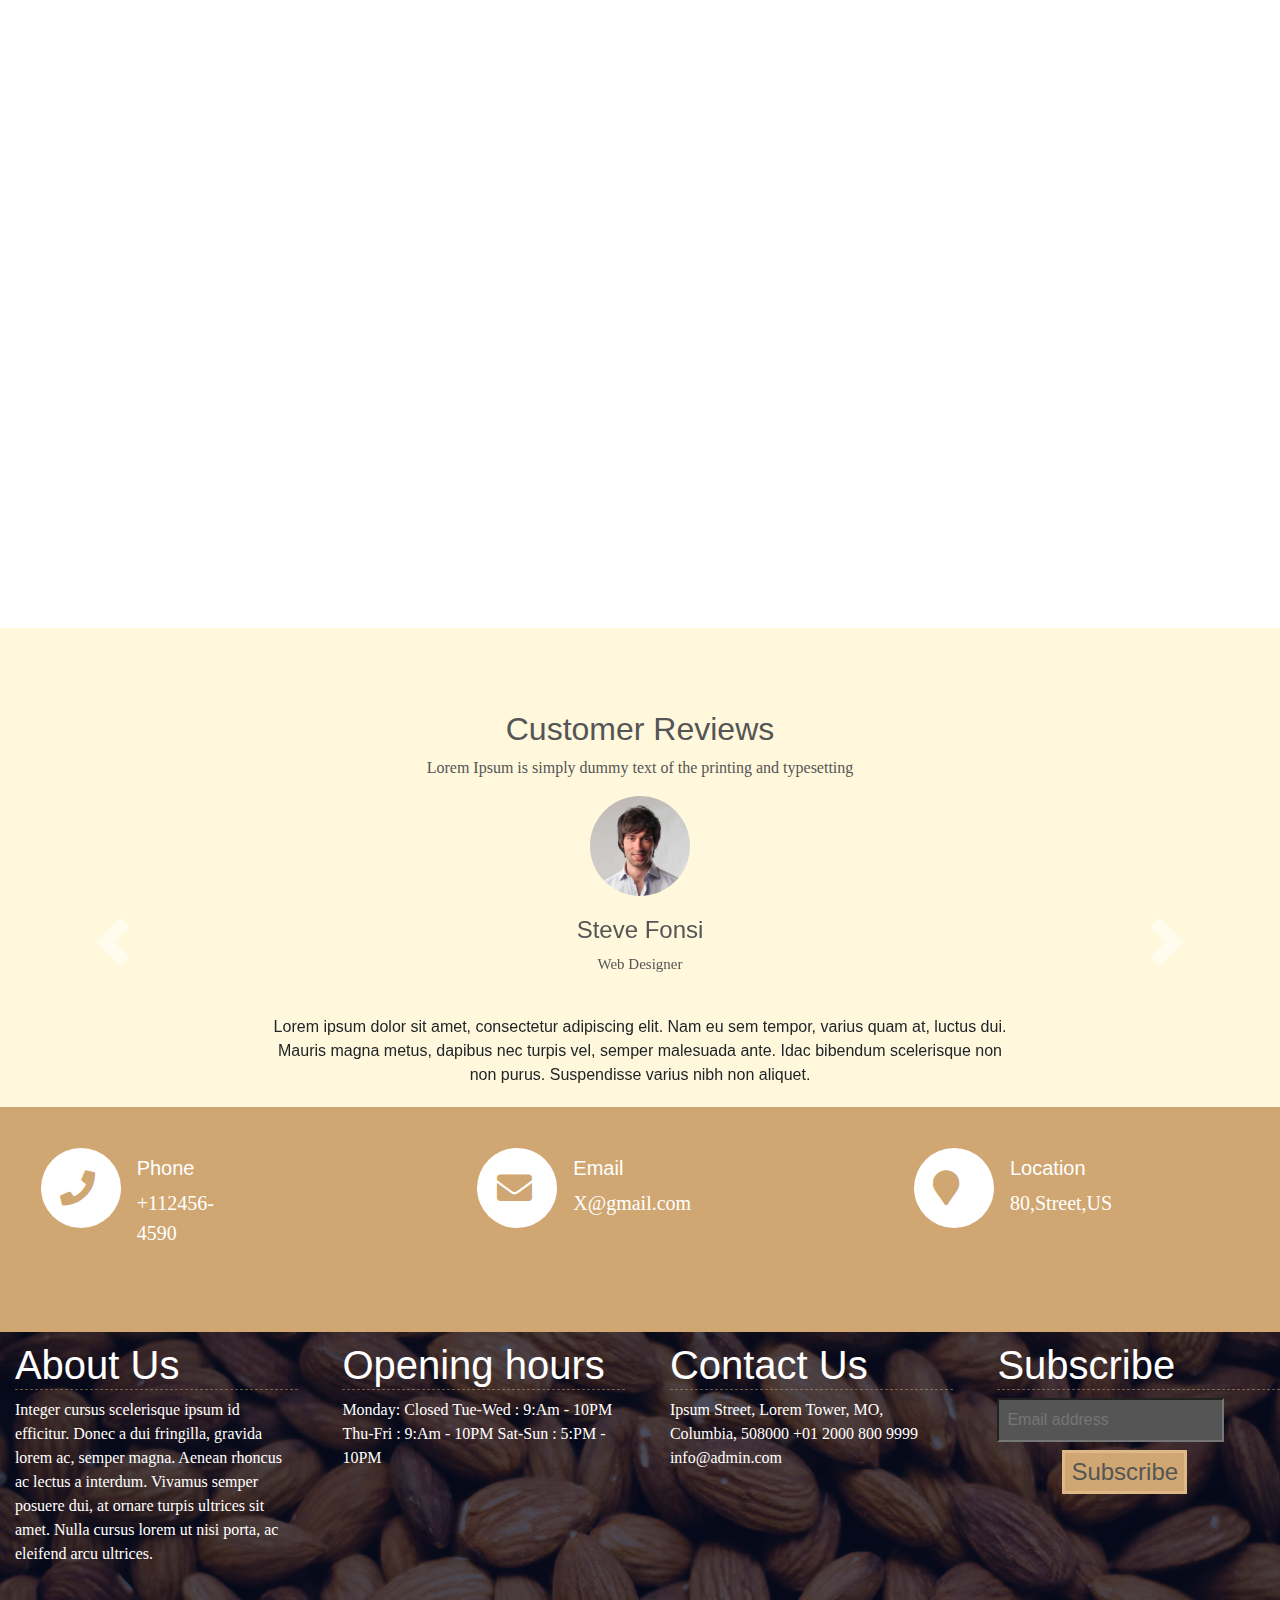
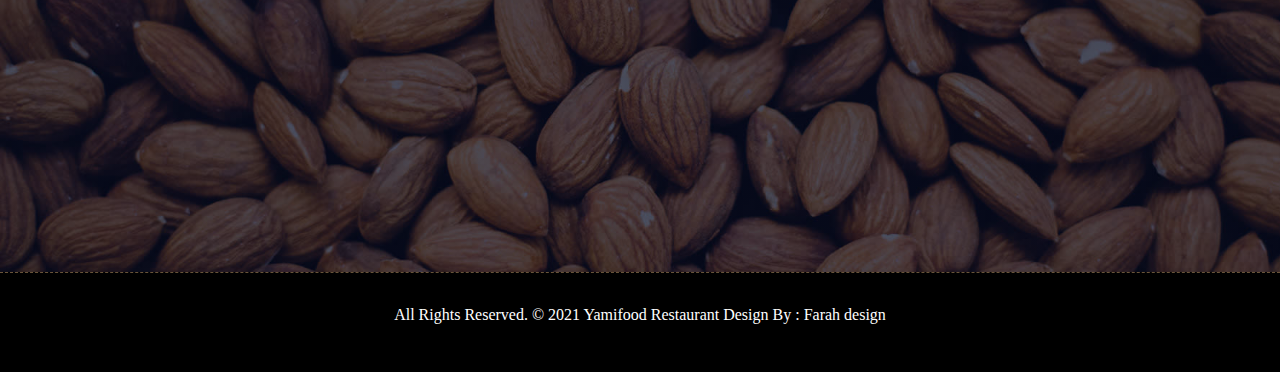
<file: menu.html>
<!DOCTYPE html>
<html lang="en">
<head>
    <meta charset="UTF-8">
    <meta http-equiv="X-UA-Compatible" content="IE=edge">
    <meta name="viewport" content="width=device-width, initial-scale=1.0">
    <title>site slider</title>
    <link rel="stylesheet" href="css/bootstrap.min.css">
    <link rel="stylesheet" href="css/all.css">
    <link rel="stylesheet" href="css/style.css">
</head>
<body>
    <nav class="navbar navbar-expand-md bg-light navbar-light">
      
    <a href="#" class="navbar-brand">
        <h4><span style="color:blueviolet">Y</span> <span style="color:burlywood">M</span><span style="color:brown">F</span></h4>
        <p class="text-muted">Yamifood Restuarant</p>
    </a>
    <button class="navbar-toggler" type="button" data-toggle="collapse"  data-target="#collapsible">
        <span class="navbar-toggler-icon"></span>
    </button>
    <div class="collapse navbar-collapse" id="collapsible">
        <ul class="navbar-nav mr-auto">
            <li class="nav-item active">
                <a class="nav-link" href="index.html">Home</a>
            </li>
            <li class="nav-item">
                <a class="nav-link" href="menu.html"> <span style="background-color: burlywood;"> Menu</span></a>
            </li>
            <li class="nav-item">
               <a class="nav-link" href="about.html">About</a>
           </li>
           <li class="nav-item">
               <a class="nav-link" href="#">Blog</a>
           </li>
           <li class="nav-item">
               <a class="nav-link" href="#">Contect Us</a>
           </li>
             </ul>
    </div>
     
    </nav>
 <!-- ----menu-- -->
     <div class="menu-header">
         <h1>Special Menu</h1>
     </div>
 <!-- ----menu end-- -->
        
            <!-- ------menu---- -->
            <section id="container-fluid">
                <div class="special-menu">
                    <h2>Special Menu</h2>
                    <p>Lorem Ipsum is simply dummy text of the printing and typesetting</p>
                    <div class="row">
                         <div class="col-md-4">
                        <div class="special-item">
                            <div class="layer">
                                <h5>Special Drink 1</h5>
                                <p>Sed id magna vitae eros sagittis euismod.</p>
                                <h1>$6.75</h1>
                            </div>
                            <img src="img/img-01.jpg" alt="">
                        </div>
                        </div>
                        <div class="col-md-4">
                            <div class="special-item">
                                <div class="layer">
                                    <h5>Special Drinks 2</h5>
                                    <p>Sed id magna vitae eros sagittis euismod.</p>
                                    <h1>$8.5</h1>
                                </div>
                                <img src="img/img-02.jpg" alt="">
                            </div>
                            </div>
                            <div class="col-md-4">
                                <div class="special-item">
                                    <div class="layer">
                                        <h5>Special Drinks 3</h5>
                                        <p>Sed id magna vitae eros sagittis euismod.</p>
                                        <h1>$5.75</h1>
                                    </div>
                                    <img src="img/img-03.jpg" alt="">
                                </div>
                                </div>
                            </div>
                            <!-- ....row.2--- -->
                            <div class="row">
                                <div class="col-md-4">
                                    <div class="special-item-one">
                                        <div class="layer">
                                            <h5>SpecialLuanch 1</h5>
                                            <p>Sed id magna vitae eros sagittis euismod.</p>
                                            <h1>$18.75</h1>
                                        </div>
                                        <img src="img/img-04.jpg" alt="">
                                    </div>
                                    </div>
                                    <div class="col-md-4">
                                        <div class="special-item-one">
                                            <div class="layer">
                                                <h5>Special Luanch 2</h5>
                                                <p>Sed id magna vitae eros sagittis euismod.</p>
                                                <h1>$20.75</h1>
                                            </div>
                                            <img src="img/img-05.jpg" alt="">
                                        </div>
                                        </div>
                                        <div class="col-md-4">
                                            <div class="special-item-one">
                                                <div class="layer">
                                                    <h5>Special Luanch 3</h5>
                                                    <p>Sed id magna vitae eros sagittis euismod.</p>
                                                    <h1>$15.5</h1>
                                                </div>
                                                <img src="img/img-06.jpg" alt="">
                                            </div>
                                            </div>
                        
                    </div>
                    <!-- ...row 3 -->
                    <div class="row">
                        <div class="col-md-4">
                            <div class="special-item-two">
                                <div class="layer">
                                    <h5>Special Dinner 1</h5>
                                    <p>Sed id magna vitae eros sagittis euismod.</p>
                                    <h1>$25.75</h1>
                                </div>
                                <img src="img/img-07.jpg" alt="">
                                
                            </div>
                            </div>
                            <div class="col-md-4">
                                <div class="special-item-two">
                                    <div class="layer">
                                        <h5>Special Dinner 2</h5>
                                        <p>Sed id magna vitae eros sagittis euismod.</p>
                                        <h1>$22.55</h1>
                                    </div>
                                    <img src="img/img-08.jpg" alt="">
                                </div>
                                </div>
                                <div class="col-md-4">
                                    <div class="special-item-two">
                                        <div class="layer">
                                            <h5>Special Dinner 3</h5>
                                            <p>Sed id magna vitae eros sagittis euismod.</p>
                                            <h1>$28.0</h1>
                                        </div>
                                        <img src="img/img-09.jpg" alt="">
                                    </div>
                                    </div>
                
            </div>
                </div>

            </section>
             <!-- ------menu----end -->
              <!-- -----content----- -->
           <section id="content">
            <div class="container-cla">
                <h1>" If you're not the one cooking, stay out <br> of the way and compliment the chef. "</h1>
                <p>Michael Strahan</p>

            </div>


        </section>
         <!-- -----content----- end-->
            
              <!-- ----customer-review----- -->
              <section class="customer-review">
                  <h2>Customer Reviews</h2>
                  <p>Lorem Ipsum is simply dummy text of the printing and typesetting</p>
                <div id="carouselExampleControls" class="carousel slide" data-ride="carousel">
                    <div class="carousel-inner">
                      <div class="carousel-item active">
                          <div class="box">
                            <img class="d-block w-100" src="img/profile-1.jpg" alt="First slide">
                           
                                <h4>Steve Fonsi</h4>
                                <p>Web Designer</p>
                                <br> 
                                <div class="p1">Lorem ipsum dolor sit amet, consectetur adipiscing elit.  Nam eu sem tempor, 
                                    varius quam at, luctus dui. <br> Mauris magna metus, dapibus nec turpis vel, semper 
                                    malesuada ante. Idac bibendum scelerisque non <br> non purus. Suspendisse varius
                                     nibh non aliquet.</div>
                             
                          </div>
                       
                      </div>
                      <div class="carousel-item">
                          <div class="box">
                            <img class="d-block w-100" src="img/profile-3.jpg">
                           
                                <h4>Daniel vebar</h4>
                                <p>Web Developer</p>
                                <br> 
                                <div class="p1">Lorem ipsum dolor sit amet, consectetur adipiscing elit.  Nam eu sem tempor, 
                                    varius quam at, luctus dui. <br> Mauris magna metus, dapibus nec turpis vel, semper 
                                    malesuada ante. Idac bibendum scelerisque non <br> non purus. Suspendisse varius
                                     nibh non aliquet.</div>
                          </div>
                       
                      </div>
                      <div class="carousel-item">
                          <div class="box">
                            <img class="d-block w-100" src="img/profile-7.jpg" alt="Third slide">

                                <h4>Daniel vebar</h4>
                                <p>Web Developer</p>
                                <br> 
                                <div class="p1">Lorem ipsum dolor sit amet, consectetur adipiscing elit.  Nam eu sem tempor, 
                                    varius quam at, luctus dui. <br> Mauris magna metus, dapibus nec turpis vel, semper 
                                    malesuada ante. Idac bibendum scelerisque non <br> non purus. Suspendisse varius
                                     nibh non aliquet.</div>
                          </div>
                      </div>
                    </div>
                    <a class="carousel-control-prev" href="#carouselExampleControls" role="button" data-slide="prev">
                      <span class="carousel-control-prev-icon" aria-hidden="true"></span>
                      <span class="sr-only">Previous</span>
                    </a>
                    <a class="carousel-control-next" href="#carouselExampleControls" role="button" data-slide="next">
                      <span class="carousel-control-next-icon" aria-hidden="true"></span>
                      <span class="sr-only">Next</span>
                    </a>
                  </div>

              </section>
               <!-- ----customer-review----- end-->
               <!-- -----footer's--------- -->
              
                   <div class="footer-header">
                       <div class="row">
                           <div class="col-md-4">
                               <div class="icon">
                            <i class="fa fa-phone"></i>
                            <h2>Phone</h2>
                            <p>+112456-4590</p>
                           </div>
                        </div>
                           <div class="col-md-4">
                               <div class="icon">
                            <i class="fa fa-envelope"></i>
                            <h2>Email</h2>
                            <p>X@gmail.com</p>
                           </div>
                        </div>
                           <div class="col-md-4">
                               <div class="icon">
                            <i class="fa fa-map-marker"></i>
                            <h2>Location</h2>
                            <p>80,Street,US </p>
                           </div>
                        </div>
                       </div>
                   </div>
                 <div class="f-back">
                <div class="row">
                        <div class="col-md-3">
                            <div class="icon-two">
                            <h1>About Us</h1>
                            <p>Integer cursus scelerisque ipsum id efficitur. Donec a dui fringilla,
                                 gravida lorem ac, semper magna. Aenean rhoncus ac lectus a interdum. 
                                 Vivamus semper posuere dui, at ornare turpis ultrices sit amet. 
                                 Nulla cursus lorem ut nisi porta, ac eleifend arcu ultrices.</p>
                        </div>
                    </div>
                        <div class="col-md-3">
                            <div class="icon-two">
                            <h1>Opening hours</h1>
                            <p>Monday: Closed

                                Tue-Wed : 9:Am - 10PM
                                
                                Thu-Fri : 9:Am - 10PM
                                
                                Sat-Sun : 5:PM - 10PM</p>
                        </div>
                    </div>
                        <div class="col-md-3">
                            <div class="icon-two">
                            <h1>Contact Us</h1>
                            <p>Ipsum Street, Lorem Tower, MO, Columbia, 508000

                                +01 2000 800 9999
                                
                                info@admin.com</p>
                        </div>
                    </div>
                        <div class="col-md-3">
                            <div class="icon-two">
                            <h1>Subscribe</h1>
                            <div class="form">
                                <input type="text"  placeholder="Email address">
                                <button type="button" class="hero-btn">Subscribe</button>
                            </div>
                           
                            
                        </div>
                    </div>
                </div>
                 </div>
              
                 <div class="f-lower">
                     <p>All Rights Reserved. © 2021 Yamifood Restaurant Design By : Farah design</p>
                 </div>
                <!-- -----footer's---------end -->
    <script src="js/jquery-3.5.1.min.js"></script>
    <script src="js/bootstrap.min.js"></script>
    <script src="js/bootstrap.js"></script>
</body>
</html>
</file>
<file: css/style.css>
body{
    margin: 0;
    padding: 0;
 }

 .carousel-item img{
     max-width: 100%;
     height: 60vh;
    
 }
 @media(max-width: 700px){
    .carousel-item img{
        margin-top: 5%;
    }
    p{
        font-size: 12px;
    }
 }
 /* -----Navbar----- */
 .navbar-nav{
     margin-left: 10%;
 }
 .nav-item{
     font-size: 20px;
     padding: 10px;
     
 }
 .nav-item a{
     color: lightgray;
 }
 .nav-item a:hover{
  color: #f4433f;
 }
 
 P{
     color: #555;
     font-family: 'Times New Roman', Times, serif;
     font-size: 16px;
     
 }
 /* -----about------ */
 .about-us{
     width: 80%;
     margin: auto;
     margin-top: 5%;
 }
 .img img{
     max-width: 100%;
     height: 60vh;
     border-radius: 10px;
 }
.texeat{
    width:100%;
    margin: auto;
}
.texeat h2{
    font-family: 'Times New Roman', Times, serif;
    font-size: 25px;
}
.texeat p{
    color: #555;
    font-size: medium;
    padding: 20px;
}
.hero-btn{
   margin-left: 23%;
   border: 3px solid burlywood;
   color: #555;
   font-size: x-large;
}
.hero-btn:hover{
    background-color: #f4433f;
    color: #fff;
    text-decoration: none;
}
/* ------content----- */
.container-cla{
    margin: 100px auto;
    width: 90%;
    height: 60vh;
    background-image: linear-gradient(rgba(0,0,0,0.5),rgba(0,0,0,0.5)),url(../img/qt-bg.jpg);
    background-size: cover;
    background-repeat: no-repeat;
    background-attachment: fixed;
    border-radius: 10px;
    padding: 100px 0;
      
}
.container-cla h1{
    color: #fff;
    font-weight: 400;
    text-align: center;
}
.container-cla p{
    color: #fff;
    font-size: 20px;
    padding-left: 24%;
    padding-top: 20px;
}
@media(max-width: 700px){
    .container-cla h1{
        font-size: 15px;
        margin-bottom: 10%;
    }
     .container-cla{
         height: 80vh;
     }
}
/* -------menu-special------- */
.special-menu{
    width: 80%;
    margin: auto;
    text-align: center;
    padding: 20px;
    margin-top: 10px;
}
.special-item{
    width: 100%;
    margin: auto;
    margin-top: 10%;
   
}
.special-item img{
    max-width: 100%;
    border-radius: 10px;
   
}
.special-item-one{
    width: 100%;
    margin: auto;
    margin-top: 20%;
}
.special-item-one img{
    max-width: 100%;
    border-radius: 10px;
}
.special-item-two{
    width: 100%;
    margin: auto;
    margin-top: 20%;
}
.special-item-two img{
    max-width: 100%;
    border-radius: 10px;
}
.layer{
    background: transparent;
     width: 92%;
    height: 30vh;
    position: absolute;
    transition: 0.5s;
    border-radius: 10px;
  
}
.layer:hover{
    background: rgba(4,9,30,0.7);
}
.layer h5{
    width: 92%;
    font-weight: 500;
    font-size: 26px;
    color: #fff;
    position: absolute;
    transform: translateX(-50%);
    left: 50%;
    bottom: 0;
    opacity: 0;
    transition: 0.5s;
}
.layer p{
    width: 92%;
      font-size: 15px;
      color: #fff;
      position: absolute;
      transform: translateX(-50%);
      left: 50%;
      bottom: 0;
      opacity: 0;
      transition: 0.5s;
      padding-top: 15%;
  }
  .layer h1{
    width: 92%;
      font-size: 20px;
      font-weight: 600;
      color: #fff;
      position: absolute;
      transform: translateX(-50%);
      left: 20%;
      bottom: 0;
      opacity: 0;
      transition: 0.1s;
      padding-top: 15%;
  }
.layer:hover h5{
    bottom: 49%;
    opacity: 2;
}
.layer:hover p{
    bottom: 20%;
    opacity: 2;
}
.layer:hover h1{
    bottom: 5%;
    opacity: 2;
}
/* -----gallery----- */
.gallery{
    width: 100%;
    margin: auto;
    padding: 20px;
    text-align: center;
    margin-top: 7%;

}
.gallery h2{
    font-weight: 400;
    color: #555;
}
.gall img{
    max-width: 100%;
    transition: all 1s ease-in;
    margin-top: 5%;
}
.gall img:hover{
    padding: 40px;
    cursor: pointer;
}
/* ....customer-review---- */
.customer-review{
    width: 100%;
    margin: auto;
    padding: 20px;
    overflow: hidden;
    background: cornsilk;
    text-align: center;
    margin-top: 7%;
}
.customer-review h2{
 padding-top: 5%;
 color: #555;
}
.box img{
    border-radius: 50px;
    height: 100px;
    max-width: 100px;
    margin: auto;
}
.carousel-control-prev-icon{
    color: red;
    width: 50px;
    height: 100px;
}
.carousel-control-next-icon{
    width: 50px;
    height: 100px;
}
.box h4{
    padding-top: 20px;
    color: #555;
}
.box p{
    font-size: 15px;
    color: #555;
}
.box-p1{
    margin: auto;
    color: #555;
    
}
/* ------footer------ */

.footer-header{
    width: 100%;
   height: 25vh;
    background-color: #d0a772;
   
}
@media(max-width: 700px){
    .footer-header{
        width: 100%;
         height: 100vh;
         background-color: #d0a772;
         padding: 20px;
     }
    }

    .icon{
        background: white;
        height: 80px;
        border-radius: 100px;
        width: 80px;
        margin-top: 10%;
        margin-left: 10%;
    
        
    }

.icon .fa{
    font-size: 35px;
    padding-top: 27%;
   padding-left: 24%;
   color: #d0a772;
} 
@media(max-width: 700px){
    
.icon .fa{
    font-size: 25px;
    padding-top: 27%;
   padding-left: 24%;
   color: #d0a772;
}
.icon{
    background: white;
    height: 50px;
    border-radius: 100px;
    width: 50px;
    margin-top: 10%;
    margin-left: 10%;

    
}
}
.icon h2{
    margin-top: -52px;
    color: #ffffff;
    font-size: 20px;
    padding: 0px;
    font-weight: 500;
    margin-left: 120%;
}
.icon p{
    margin-top: 5px;
    color: #ffffff;
    font-size: 20px;
    padding: 0px;
    font-weight: 500;
    margin-left: 120%;
}
.f-back{
    width: 100%;
    height: 60vh;
    background-image: linear-gradient(rgba(4,9,30,0.7),rgba(4,9,30,0.7)),url(../img/footer-bg.jpg);
    background-size: cover;
    background-repeat: no-repeat;
}
@media(max-width: 700px){
      .f-back{
        width: 100%;
        height: 40%;
        background-image: linear-gradient(rgba(4,9,30,0.7),rgba(4,9,30,0.7)),url(../img/footer-bg.jpg);
        background-size: cover;
        background-repeat: no-repeat;
        padding: 20px;
    }
.icon-two p{
        color: white;
        font-size: 12px;
        padding-right: 7%;
        
    }
    .icon-two h1{
        color: white;
        padding-right: 3%;
       
        
    }
}
.icon-two{
   
    color: white;
    margin-left: 5%;
    
}
.icon-two p{
    color: white;
    
}
.icon-two h1{
    margin-top: 3%;
    border-bottom: 1px dashed rgba(207, 166, 113, 0.5);
} 
 .form input{
   background: #555;
   padding: 8px;
}
.form input:hover{
    background: #f44336;
    color: #fff;
}
.hero-btn{
  background: #d0a772;;
  margin-top: 3%;
 
}
@media(max-width: 700px){
    .form input{
        padding: 0px;
        border-radius: 10px;
        width: 170px;
       
    }
    
} 
.f-lower{
    width: 100%;
    height: 100px;
    background: #000;
    color: #fff;
    text-align: center;
    border-top: 1px dashed rgba(207, 166, 113, 0.5);
}
.f-lower p{
 color: #fff;
 padding-top: 30px;
}
/* ------menu----- */
.menu-header{
    width: 100%;
    height: 60vh;
    background-image: linear-gradient(rgba(4,9,30,0.7),rgba(4,9,30,0.7)),url(../img/all-bg.jpg);
    background-size: cover;
    background-repeat: no-repeat;
    /* background-position: center; */
    text-align: center;
    color: #fff;
}
.menu-header h1{
    padding-top: 10%;
}
/* ----about paragraph------ */
.container-paragraph{
    width: 80%;
    margin: auto;
    text-align: center;
    margin-top: 20px;
    padding: 20px;
}
.container-paragraph p{
    font-family: 'Times New Roman', Times, serif;
}
/* -----blog------ */
.blog{
    width: 100%;
    margin: auto;
    text-align: center;
    margin-top: 40px;
    padding: 20px;
}
.blog-site{
    width: 100%;
    margin: auto;
    margin-top: 40px;
}
.blog-header img{
    max-width: 100%;
   
   
}
.blog-header{
 width: 100%;
 margin: auto;
}
.blog-header h3{
    font-size: 20px;
    padding-top: 5%;
}
.blog-header p{
    width: 100%;
    padding: 10px;

} 
.blog-header p{
  font-family: 'Times New Roman', Times, serif;
  
}
.blog-header ul li {
    list-style-type: none;
    font-size: 16px;
}
@media(max-width: 700px){
    .blog-header img{
        max-width: 100%;
        padding-top: 0%;
        padding-left: 0%;
    }
}
.Rightsite-bar{
    width: 100%;
    text-align: left;
}
.blog-search-form input{
    width: 50%;
    min-height: 40px;
    border: 2px solid rgba(0,0,0,0.3);
    padding: 5px 40px 5px 10px;
    font-size: 15px;
    color: #222;
    margin-top: 3%;
}
.search-btn.fa.fa-search {
    display: inline-block;
    font-size: 14px;
    font-size: inherit;
    text-rendering: auto;
}
hr{
    width: 50%;
    margin-right: 50%;
    background-color: #000;
    margin-top: 5%;
}
.blog-categories{
    padding-bottom: 30px;
    margin-bottom: 20px;
    width: 60%;
    
}
.blog-categories ul li{
    line-height: 30px;
    list-style-type: none;
    border-top: 1px solid #f5f5f5;

   
 
}
.blog-categories ul li a{
    text-decoration: none;
    color: #555;
    font-family: 'Times New Roman', Times, serif;
    font-size: 16px;

}
.blog-categories ul li a:hover{
    color: #cfa671;
}
</file>
